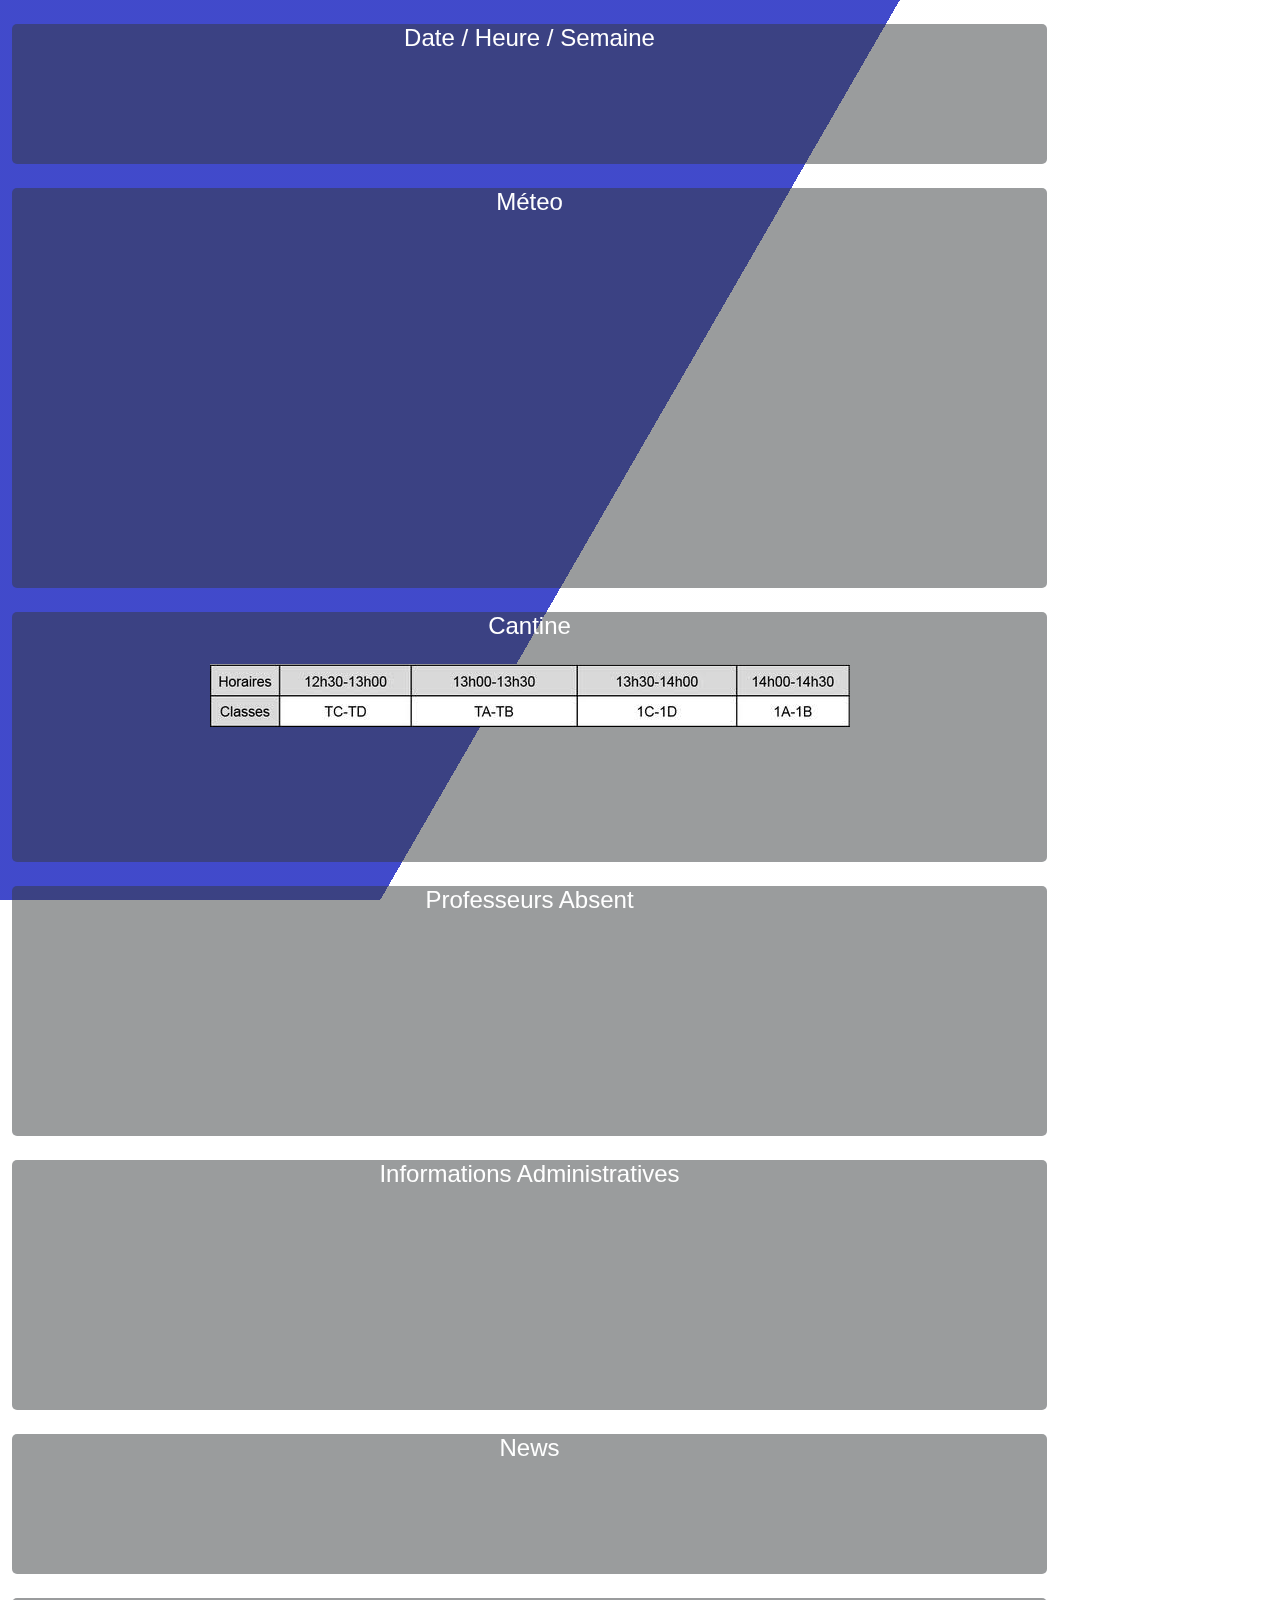
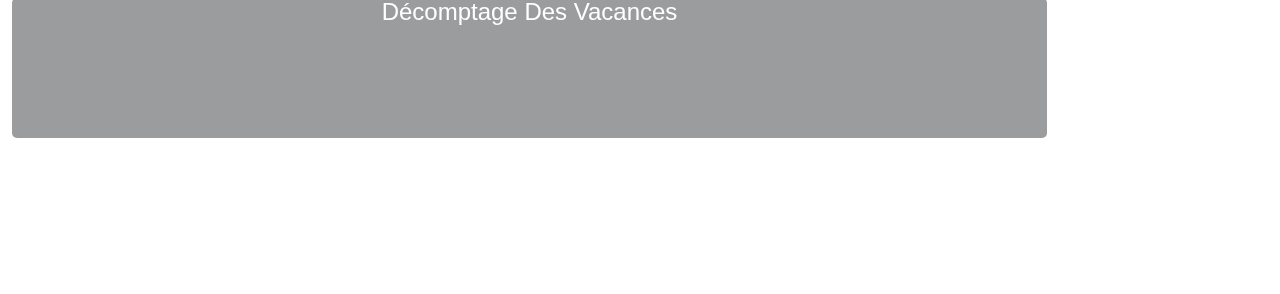
<file: index.html>
<!doctype html>
<html lang="fr">
<head>
  <meta charset="utf-8">
  <title>Projet TIDAL</title>
  <link rel="stylesheet" href="style.css">
  <script src="script.js"></script>
</head>
<body>
  <div class="bg"></div>
  <div class="bg bg2"></div>
  <div class="bg bg3"></div>
  <div class="boite" id="date"><p>Date / Heure / Semaine</p></div>
  <div class="boite" id="meteo"><p>Méteo</p></div>
  <div class="boite" id="cantine"><p>Cantine</p><img src="images/template.jpg"></div>
  <div class="boite" id="profsabs"><p>Professeurs Absent</p></div>
  <div class="boite" id="info"><p>Informations Administratives</p></div>
  <div class="boite" id="News"><p>News</p></div>
  <div class="boite" id="vacances"><p>Décomptage Des Vacances</p></div>
</body>
</html>
</file>
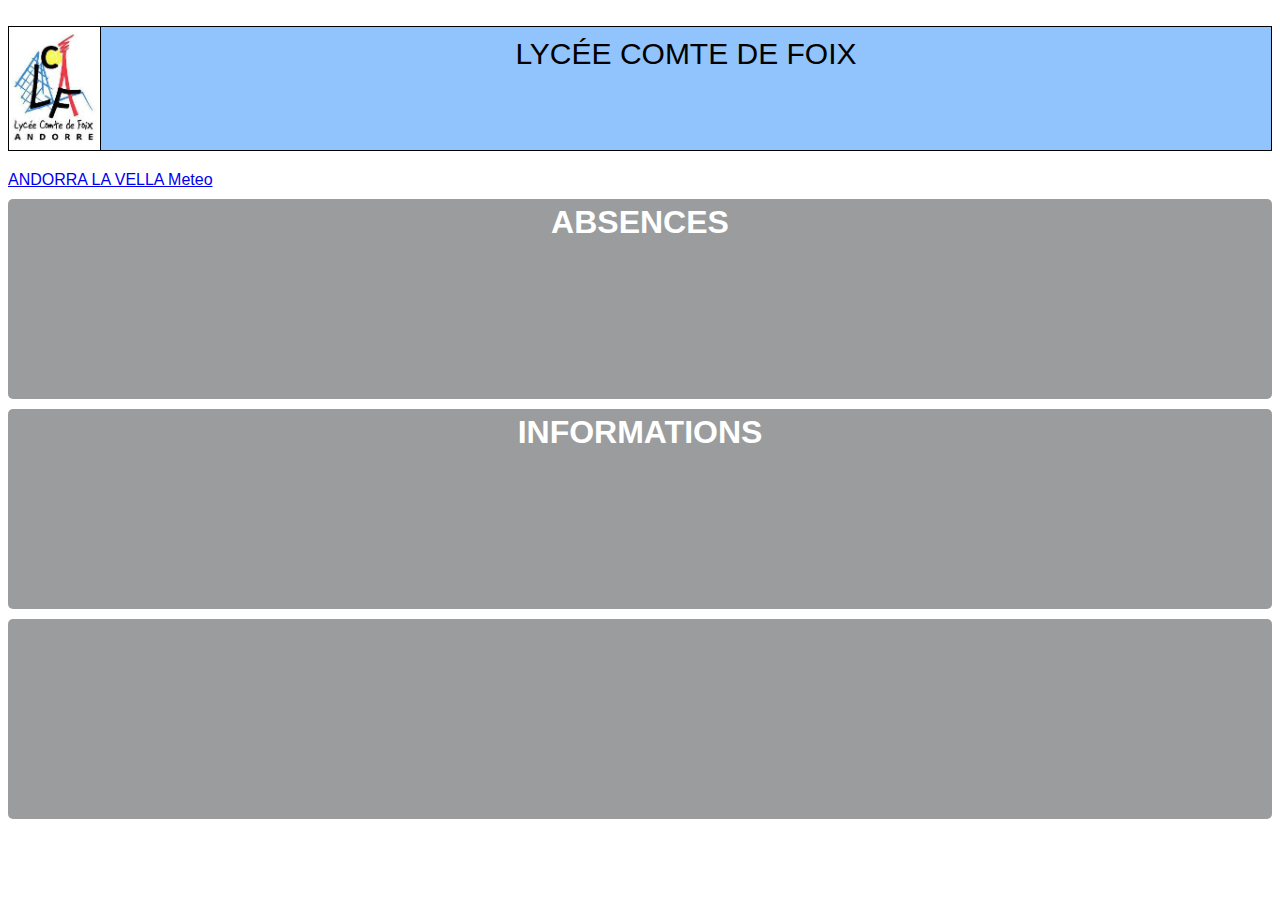
<file: testBernat/index.html>
<!DOCTYPE html>
<html>

<head>
    <meta name="viewport" content="width=device-width, initial-scale=1">
    <meta charset="UTF-8">
    <link rel="stylesheet" href="./css/style.css">
    <script src="./javascript/time.js"></script>
</head>

<body>

    <br>
    <div class="header">
        <img src="../images/lcf.jpg" class="box img" alt="Logo LYCÉE" height="110px">
        <p class=" box txt">LYCÉE COMTE DE FOIX</p>
        <p id="time" class="box time"></p>
    </div>
    <!--METEO-->
    <div id="meteo">
        <a class="weatherwidget-io" href="https://forecast7.com/fr/42d491d51/andorra-la-vella/"
            data-label_1="ANDORRA LA VELLA" data-label_2="Meteo" data-theme="original"
            data-basecolor="rgba(53, 58, 59, 0.8)" data-accent="rgba(53, 58, 59, .5)">ANDORRA LA VELLA Meteo</a>
        <script>
            !function (d, s, id) { var js, fjs = d.getElementsByTagName(s)[0]; if (!d.getElementById(id)) { js = d.createElement(s); js.id = id; js.src = 'https://weatherwidget.io/js/widget.min.js'; fjs.parentNode.insertBefore(js, fjs); } }(document, 'script', 'weatherwidget-io-js');
        </script>
    </div>
    <!--ABSENCES-->
    <div class="boite" id="absences">
        <h1>ABSENCES</h1>
    </div>
    <!--INFORMATIONS ADMINISTRATIVES-->
    <div class="boite" id="informations">
        <h1>INFORMATIONS</h1>
    </div>
    <!--NEWS-->
    <div class="boite news">
        <rssapp-carousel id="oaKUGXu7BgneKJ1z"></rssapp-carousel>
        <script src="https://widget.rss.app/v1/carousel.js" type="text/javascript" async></script> 
    </div>
    <script src="./javascript/fetchCalls.js"></script>
</body>

</html>
</file>
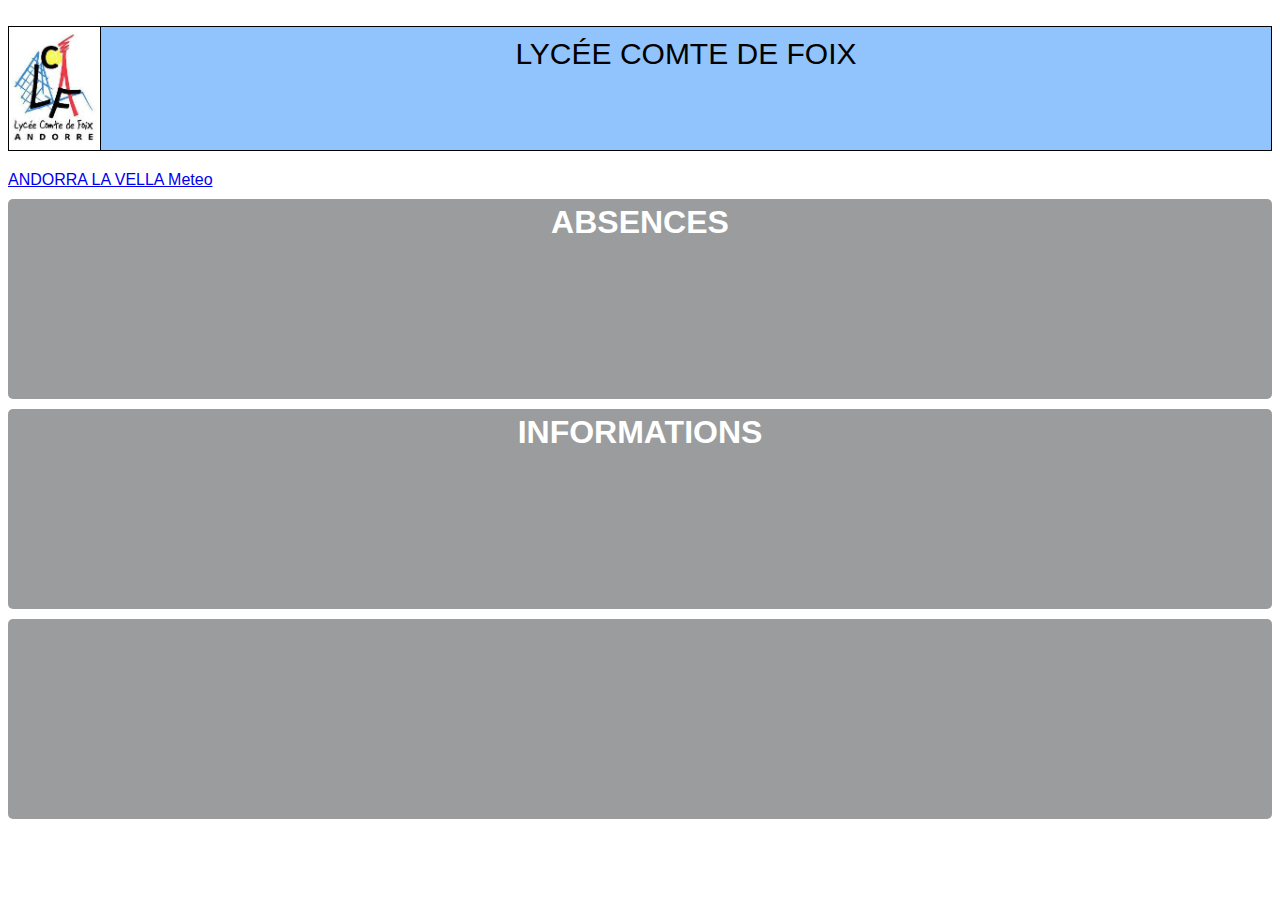
<file: www/index.html>
<!DOCTYPE html>
<html>

<head>
    <meta name="viewport" content="width=device-width, initial-scale=1">
    <meta charset="UTF-8">
    <link rel="stylesheet" href="./css/style.css">
    <script src="./javascript/time.js"></script>
</head>

<body>

    <br>
    <div class="header">
        <img src="./images/lcf.jpg" class="box img" alt="Logo LYCÉE" height="110px">
        <p class=" box txt">LYCÉE COMTE DE FOIX</p>
        <p id="time" class="box time"></p>
    </div>
    <!--METEO-->
    <div id="meteo">
        <a class="weatherwidget-io" href="https://forecast7.com/fr/42d491d51/andorra-la-vella/"
            data-label_1="ANDORRA LA VELLA" data-label_2="Meteo" data-theme="original"
            data-basecolor="rgba(53, 58, 59, 0.8)" data-accent="rgba(53, 58, 59, .5)">ANDORRA LA VELLA Meteo</a>
        <script>
            !function (d, s, id) { var js, fjs = d.getElementsByTagName(s)[0]; if (!d.getElementById(id)) { js = d.createElement(s); js.id = id; js.src = 'https://weatherwidget.io/js/widget.min.js'; fjs.parentNode.insertBefore(js, fjs); } }(document, 'script', 'weatherwidget-io-js');
        </script>
    </div>
    <!--ABSENCES-->
    <div class="boite" id="absences">
        <h1>ABSENCES</h1>
    </div>
    <!--INFORMATIONS ADMINISTRATIVES-->
    <div class="boite" id="informations">
        <h1>INFORMATIONS</h1>
    </div>
    <!--NEWS-->
    <div class="boite news">
        <rssapp-carousel id="oaKUGXu7BgneKJ1z"></rssapp-carousel>
        <script src="https://widget.rss.app/v1/carousel.js" type="text/javascript" async></script> 
    </div>
    <script src="./javascript/fetchCalls.js"></script>
</body>

</html>
</file>
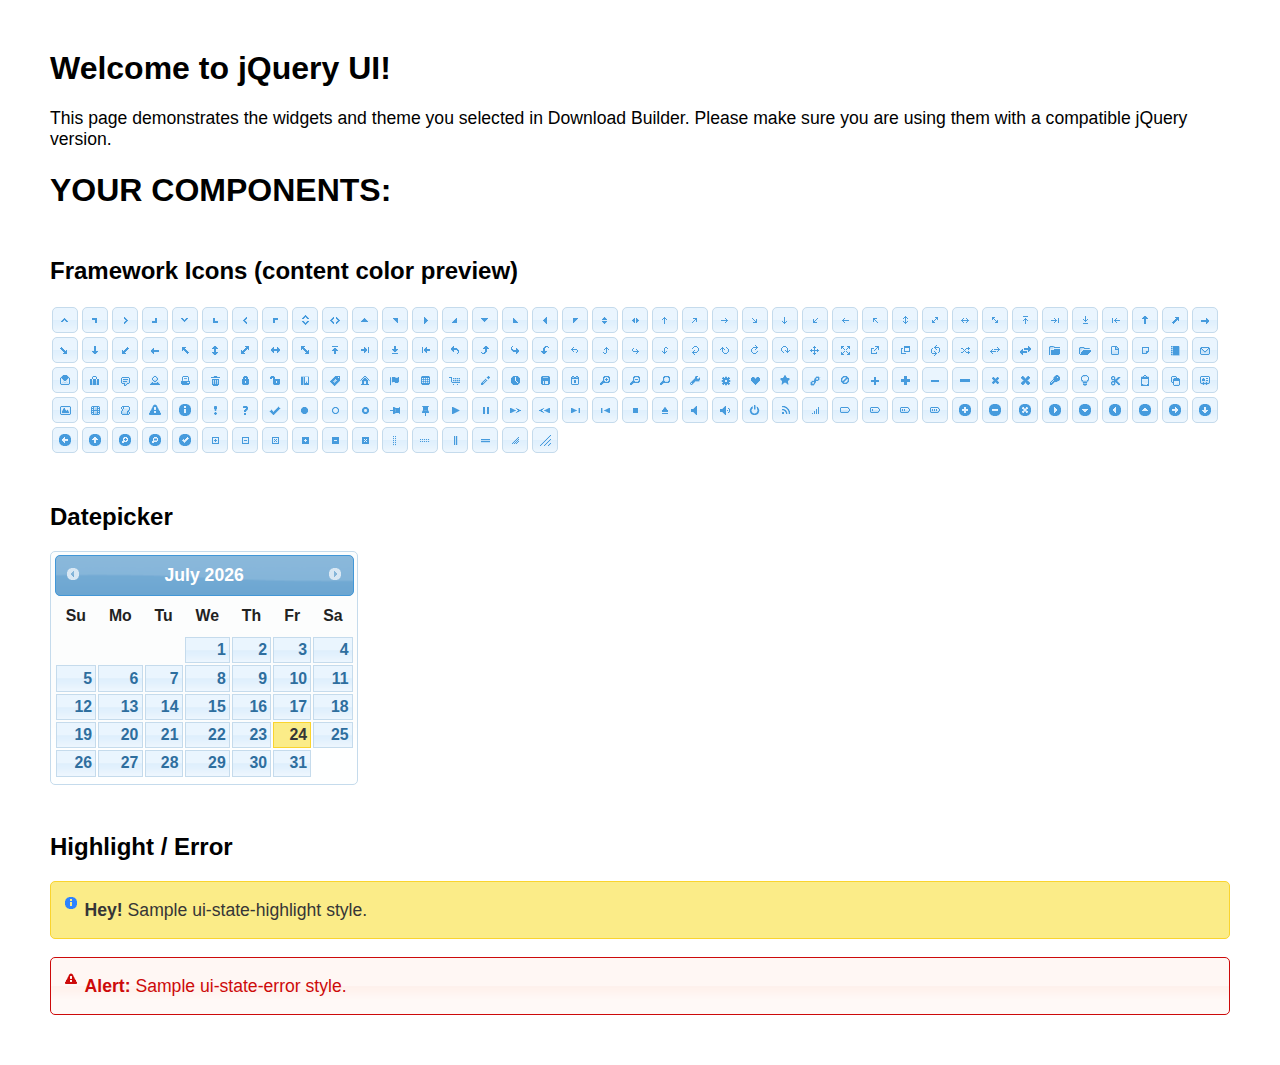
<file: backoffice/jquery-ui-datepicker/index.html>
<!doctype html>
<html lang="us">
<head>
	<meta charset="utf-8">
	<title>jQuery UI Example Page</title>
	<link href="jquery-ui.css" rel="stylesheet">
	<style>
	body{
		font-family: "Trebuchet MS", sans-serif;
		margin: 50px;
	}
	.demoHeaders {
		margin-top: 2em;
	}
	#dialog-link {
		padding: .4em 1em .4em 20px;
		text-decoration: none;
		position: relative;
	}
	#dialog-link span.ui-icon {
		margin: 0 5px 0 0;
		position: absolute;
		left: .2em;
		top: 50%;
		margin-top: -8px;
	}
	#icons {
		margin: 0;
		padding: 0;
	}
	#icons li {
		margin: 2px;
		position: relative;
		padding: 4px 0;
		cursor: pointer;
		float: left;
		list-style: none;
	}
	#icons span.ui-icon {
		float: left;
		margin: 0 4px;
	}
	.fakewindowcontain .ui-widget-overlay {
		position: absolute;
	}
	select {
		width: 200px;
	}
	</style>
</head>
<body>

<h1>Welcome to jQuery UI!</h1>

<div class="ui-widget">
	<p>This page demonstrates the widgets and theme you selected in Download Builder. Please make sure you are using them with a compatible jQuery version.</p>
</div>

<h1>YOUR COMPONENTS:</h1>
















<h2 class="demoHeaders">Framework Icons (content color preview)</h2>
<ul id="icons" class="ui-widget ui-helper-clearfix">
	<li class="ui-state-default ui-corner-all" title=".ui-icon-caret-1-n"><span class="ui-icon ui-icon-caret-1-n"></span></li>
	<li class="ui-state-default ui-corner-all" title=".ui-icon-caret-1-ne"><span class="ui-icon ui-icon-caret-1-ne"></span></li>
	<li class="ui-state-default ui-corner-all" title=".ui-icon-caret-1-e"><span class="ui-icon ui-icon-caret-1-e"></span></li>
	<li class="ui-state-default ui-corner-all" title=".ui-icon-caret-1-se"><span class="ui-icon ui-icon-caret-1-se"></span></li>
	<li class="ui-state-default ui-corner-all" title=".ui-icon-caret-1-s"><span class="ui-icon ui-icon-caret-1-s"></span></li>
	<li class="ui-state-default ui-corner-all" title=".ui-icon-caret-1-sw"><span class="ui-icon ui-icon-caret-1-sw"></span></li>
	<li class="ui-state-default ui-corner-all" title=".ui-icon-caret-1-w"><span class="ui-icon ui-icon-caret-1-w"></span></li>
	<li class="ui-state-default ui-corner-all" title=".ui-icon-caret-1-nw"><span class="ui-icon ui-icon-caret-1-nw"></span></li>
	<li class="ui-state-default ui-corner-all" title=".ui-icon-caret-2-n-s"><span class="ui-icon ui-icon-caret-2-n-s"></span></li>
	<li class="ui-state-default ui-corner-all" title=".ui-icon-caret-2-e-w"><span class="ui-icon ui-icon-caret-2-e-w"></span></li>
	<li class="ui-state-default ui-corner-all" title=".ui-icon-triangle-1-n"><span class="ui-icon ui-icon-triangle-1-n"></span></li>
	<li class="ui-state-default ui-corner-all" title=".ui-icon-triangle-1-ne"><span class="ui-icon ui-icon-triangle-1-ne"></span></li>
	<li class="ui-state-default ui-corner-all" title=".ui-icon-triangle-1-e"><span class="ui-icon ui-icon-triangle-1-e"></span></li>
	<li class="ui-state-default ui-corner-all" title=".ui-icon-triangle-1-se"><span class="ui-icon ui-icon-triangle-1-se"></span></li>
	<li class="ui-state-default ui-corner-all" title=".ui-icon-triangle-1-s"><span class="ui-icon ui-icon-triangle-1-s"></span></li>
	<li class="ui-state-default ui-corner-all" title=".ui-icon-triangle-1-sw"><span class="ui-icon ui-icon-triangle-1-sw"></span></li>
	<li class="ui-state-default ui-corner-all" title=".ui-icon-triangle-1-w"><span class="ui-icon ui-icon-triangle-1-w"></span></li>
	<li class="ui-state-default ui-corner-all" title=".ui-icon-triangle-1-nw"><span class="ui-icon ui-icon-triangle-1-nw"></span></li>
	<li class="ui-state-default ui-corner-all" title=".ui-icon-triangle-2-n-s"><span class="ui-icon ui-icon-triangle-2-n-s"></span></li>
	<li class="ui-state-default ui-corner-all" title=".ui-icon-triangle-2-e-w"><span class="ui-icon ui-icon-triangle-2-e-w"></span></li>
	<li class="ui-state-default ui-corner-all" title=".ui-icon-arrow-1-n"><span class="ui-icon ui-icon-arrow-1-n"></span></li>
	<li class="ui-state-default ui-corner-all" title=".ui-icon-arrow-1-ne"><span class="ui-icon ui-icon-arrow-1-ne"></span></li>
	<li class="ui-state-default ui-corner-all" title=".ui-icon-arrow-1-e"><span class="ui-icon ui-icon-arrow-1-e"></span></li>
	<li class="ui-state-default ui-corner-all" title=".ui-icon-arrow-1-se"><span class="ui-icon ui-icon-arrow-1-se"></span></li>
	<li class="ui-state-default ui-corner-all" title=".ui-icon-arrow-1-s"><span class="ui-icon ui-icon-arrow-1-s"></span></li>
	<li class="ui-state-default ui-corner-all" title=".ui-icon-arrow-1-sw"><span class="ui-icon ui-icon-arrow-1-sw"></span></li>
	<li class="ui-state-default ui-corner-all" title=".ui-icon-arrow-1-w"><span class="ui-icon ui-icon-arrow-1-w"></span></li>
	<li class="ui-state-default ui-corner-all" title=".ui-icon-arrow-1-nw"><span class="ui-icon ui-icon-arrow-1-nw"></span></li>
	<li class="ui-state-default ui-corner-all" title=".ui-icon-arrow-2-n-s"><span class="ui-icon ui-icon-arrow-2-n-s"></span></li>
	<li class="ui-state-default ui-corner-all" title=".ui-icon-arrow-2-ne-sw"><span class="ui-icon ui-icon-arrow-2-ne-sw"></span></li>
	<li class="ui-state-default ui-corner-all" title=".ui-icon-arrow-2-e-w"><span class="ui-icon ui-icon-arrow-2-e-w"></span></li>
	<li class="ui-state-default ui-corner-all" title=".ui-icon-arrow-2-se-nw"><span class="ui-icon ui-icon-arrow-2-se-nw"></span></li>
	<li class="ui-state-default ui-corner-all" title=".ui-icon-arrowstop-1-n"><span class="ui-icon ui-icon-arrowstop-1-n"></span></li>
	<li class="ui-state-default ui-corner-all" title=".ui-icon-arrowstop-1-e"><span class="ui-icon ui-icon-arrowstop-1-e"></span></li>
	<li class="ui-state-default ui-corner-all" title=".ui-icon-arrowstop-1-s"><span class="ui-icon ui-icon-arrowstop-1-s"></span></li>
	<li class="ui-state-default ui-corner-all" title=".ui-icon-arrowstop-1-w"><span class="ui-icon ui-icon-arrowstop-1-w"></span></li>
	<li class="ui-state-default ui-corner-all" title=".ui-icon-arrowthick-1-n"><span class="ui-icon ui-icon-arrowthick-1-n"></span></li>
	<li class="ui-state-default ui-corner-all" title=".ui-icon-arrowthick-1-ne"><span class="ui-icon ui-icon-arrowthick-1-ne"></span></li>
	<li class="ui-state-default ui-corner-all" title=".ui-icon-arrowthick-1-e"><span class="ui-icon ui-icon-arrowthick-1-e"></span></li>
	<li class="ui-state-default ui-corner-all" title=".ui-icon-arrowthick-1-se"><span class="ui-icon ui-icon-arrowthick-1-se"></span></li>
	<li class="ui-state-default ui-corner-all" title=".ui-icon-arrowthick-1-s"><span class="ui-icon ui-icon-arrowthick-1-s"></span></li>
	<li class="ui-state-default ui-corner-all" title=".ui-icon-arrowthick-1-sw"><span class="ui-icon ui-icon-arrowthick-1-sw"></span></li>
	<li class="ui-state-default ui-corner-all" title=".ui-icon-arrowthick-1-w"><span class="ui-icon ui-icon-arrowthick-1-w"></span></li>
	<li class="ui-state-default ui-corner-all" title=".ui-icon-arrowthick-1-nw"><span class="ui-icon ui-icon-arrowthick-1-nw"></span></li>
	<li class="ui-state-default ui-corner-all" title=".ui-icon-arrowthick-2-n-s"><span class="ui-icon ui-icon-arrowthick-2-n-s"></span></li>
	<li class="ui-state-default ui-corner-all" title=".ui-icon-arrowthick-2-ne-sw"><span class="ui-icon ui-icon-arrowthick-2-ne-sw"></span></li>
	<li class="ui-state-default ui-corner-all" title=".ui-icon-arrowthick-2-e-w"><span class="ui-icon ui-icon-arrowthick-2-e-w"></span></li>
	<li class="ui-state-default ui-corner-all" title=".ui-icon-arrowthick-2-se-nw"><span class="ui-icon ui-icon-arrowthick-2-se-nw"></span></li>
	<li class="ui-state-default ui-corner-all" title=".ui-icon-arrowthickstop-1-n"><span class="ui-icon ui-icon-arrowthickstop-1-n"></span></li>
	<li class="ui-state-default ui-corner-all" title=".ui-icon-arrowthickstop-1-e"><span class="ui-icon ui-icon-arrowthickstop-1-e"></span></li>
	<li class="ui-state-default ui-corner-all" title=".ui-icon-arrowthickstop-1-s"><span class="ui-icon ui-icon-arrowthickstop-1-s"></span></li>
	<li class="ui-state-default ui-corner-all" title=".ui-icon-arrowthickstop-1-w"><span class="ui-icon ui-icon-arrowthickstop-1-w"></span></li>
	<li class="ui-state-default ui-corner-all" title=".ui-icon-arrowreturnthick-1-w"><span class="ui-icon ui-icon-arrowreturnthick-1-w"></span></li>
	<li class="ui-state-default ui-corner-all" title=".ui-icon-arrowreturnthick-1-n"><span class="ui-icon ui-icon-arrowreturnthick-1-n"></span></li>
	<li class="ui-state-default ui-corner-all" title=".ui-icon-arrowreturnthick-1-e"><span class="ui-icon ui-icon-arrowreturnthick-1-e"></span></li>
	<li class="ui-state-default ui-corner-all" title=".ui-icon-arrowreturnthick-1-s"><span class="ui-icon ui-icon-arrowreturnthick-1-s"></span></li>
	<li class="ui-state-default ui-corner-all" title=".ui-icon-arrowreturn-1-w"><span class="ui-icon ui-icon-arrowreturn-1-w"></span></li>
	<li class="ui-state-default ui-corner-all" title=".ui-icon-arrowreturn-1-n"><span class="ui-icon ui-icon-arrowreturn-1-n"></span></li>
	<li class="ui-state-default ui-corner-all" title=".ui-icon-arrowreturn-1-e"><span class="ui-icon ui-icon-arrowreturn-1-e"></span></li>
	<li class="ui-state-default ui-corner-all" title=".ui-icon-arrowreturn-1-s"><span class="ui-icon ui-icon-arrowreturn-1-s"></span></li>
	<li class="ui-state-default ui-corner-all" title=".ui-icon-arrowrefresh-1-w"><span class="ui-icon ui-icon-arrowrefresh-1-w"></span></li>
	<li class="ui-state-default ui-corner-all" title=".ui-icon-arrowrefresh-1-n"><span class="ui-icon ui-icon-arrowrefresh-1-n"></span></li>
	<li class="ui-state-default ui-corner-all" title=".ui-icon-arrowrefresh-1-e"><span class="ui-icon ui-icon-arrowrefresh-1-e"></span></li>
	<li class="ui-state-default ui-corner-all" title=".ui-icon-arrowrefresh-1-s"><span class="ui-icon ui-icon-arrowrefresh-1-s"></span></li>
	<li class="ui-state-default ui-corner-all" title=".ui-icon-arrow-4"><span class="ui-icon ui-icon-arrow-4"></span></li>
	<li class="ui-state-default ui-corner-all" title=".ui-icon-arrow-4-diag"><span class="ui-icon ui-icon-arrow-4-diag"></span></li>
	<li class="ui-state-default ui-corner-all" title=".ui-icon-extlink"><span class="ui-icon ui-icon-extlink"></span></li>
	<li class="ui-state-default ui-corner-all" title=".ui-icon-newwin"><span class="ui-icon ui-icon-newwin"></span></li>
	<li class="ui-state-default ui-corner-all" title=".ui-icon-refresh"><span class="ui-icon ui-icon-refresh"></span></li>
	<li class="ui-state-default ui-corner-all" title=".ui-icon-shuffle"><span class="ui-icon ui-icon-shuffle"></span></li>
	<li class="ui-state-default ui-corner-all" title=".ui-icon-transfer-e-w"><span class="ui-icon ui-icon-transfer-e-w"></span></li>
	<li class="ui-state-default ui-corner-all" title=".ui-icon-transferthick-e-w"><span class="ui-icon ui-icon-transferthick-e-w"></span></li>
	<li class="ui-state-default ui-corner-all" title=".ui-icon-folder-collapsed"><span class="ui-icon ui-icon-folder-collapsed"></span></li>
	<li class="ui-state-default ui-corner-all" title=".ui-icon-folder-open"><span class="ui-icon ui-icon-folder-open"></span></li>
	<li class="ui-state-default ui-corner-all" title=".ui-icon-document"><span class="ui-icon ui-icon-document"></span></li>
	<li class="ui-state-default ui-corner-all" title=".ui-icon-document-b"><span class="ui-icon ui-icon-document-b"></span></li>
	<li class="ui-state-default ui-corner-all" title=".ui-icon-note"><span class="ui-icon ui-icon-note"></span></li>
	<li class="ui-state-default ui-corner-all" title=".ui-icon-mail-closed"><span class="ui-icon ui-icon-mail-closed"></span></li>
	<li class="ui-state-default ui-corner-all" title=".ui-icon-mail-open"><span class="ui-icon ui-icon-mail-open"></span></li>
	<li class="ui-state-default ui-corner-all" title=".ui-icon-suitcase"><span class="ui-icon ui-icon-suitcase"></span></li>
	<li class="ui-state-default ui-corner-all" title=".ui-icon-comment"><span class="ui-icon ui-icon-comment"></span></li>
	<li class="ui-state-default ui-corner-all" title=".ui-icon-person"><span class="ui-icon ui-icon-person"></span></li>
	<li class="ui-state-default ui-corner-all" title=".ui-icon-print"><span class="ui-icon ui-icon-print"></span></li>
	<li class="ui-state-default ui-corner-all" title=".ui-icon-trash"><span class="ui-icon ui-icon-trash"></span></li>
	<li class="ui-state-default ui-corner-all" title=".ui-icon-locked"><span class="ui-icon ui-icon-locked"></span></li>
	<li class="ui-state-default ui-corner-all" title=".ui-icon-unlocked"><span class="ui-icon ui-icon-unlocked"></span></li>
	<li class="ui-state-default ui-corner-all" title=".ui-icon-bookmark"><span class="ui-icon ui-icon-bookmark"></span></li>
	<li class="ui-state-default ui-corner-all" title=".ui-icon-tag"><span class="ui-icon ui-icon-tag"></span></li>
	<li class="ui-state-default ui-corner-all" title=".ui-icon-home"><span class="ui-icon ui-icon-home"></span></li>
	<li class="ui-state-default ui-corner-all" title=".ui-icon-flag"><span class="ui-icon ui-icon-flag"></span></li>
	<li class="ui-state-default ui-corner-all" title=".ui-icon-calculator"><span class="ui-icon ui-icon-calculator"></span></li>
	<li class="ui-state-default ui-corner-all" title=".ui-icon-cart"><span class="ui-icon ui-icon-cart"></span></li>
	<li class="ui-state-default ui-corner-all" title=".ui-icon-pencil"><span class="ui-icon ui-icon-pencil"></span></li>
	<li class="ui-state-default ui-corner-all" title=".ui-icon-clock"><span class="ui-icon ui-icon-clock"></span></li>
	<li class="ui-state-default ui-corner-all" title=".ui-icon-disk"><span class="ui-icon ui-icon-disk"></span></li>
	<li class="ui-state-default ui-corner-all" title=".ui-icon-calendar"><span class="ui-icon ui-icon-calendar"></span></li>
	<li class="ui-state-default ui-corner-all" title=".ui-icon-zoomin"><span class="ui-icon ui-icon-zoomin"></span></li>
	<li class="ui-state-default ui-corner-all" title=".ui-icon-zoomout"><span class="ui-icon ui-icon-zoomout"></span></li>
	<li class="ui-state-default ui-corner-all" title=".ui-icon-search"><span class="ui-icon ui-icon-search"></span></li>
	<li class="ui-state-default ui-corner-all" title=".ui-icon-wrench"><span class="ui-icon ui-icon-wrench"></span></li>
	<li class="ui-state-default ui-corner-all" title=".ui-icon-gear"><span class="ui-icon ui-icon-gear"></span></li>
	<li class="ui-state-default ui-corner-all" title=".ui-icon-heart"><span class="ui-icon ui-icon-heart"></span></li>
	<li class="ui-state-default ui-corner-all" title=".ui-icon-star"><span class="ui-icon ui-icon-star"></span></li>
	<li class="ui-state-default ui-corner-all" title=".ui-icon-link"><span class="ui-icon ui-icon-link"></span></li>
	<li class="ui-state-default ui-corner-all" title=".ui-icon-cancel"><span class="ui-icon ui-icon-cancel"></span></li>
	<li class="ui-state-default ui-corner-all" title=".ui-icon-plus"><span class="ui-icon ui-icon-plus"></span></li>
	<li class="ui-state-default ui-corner-all" title=".ui-icon-plusthick"><span class="ui-icon ui-icon-plusthick"></span></li>
	<li class="ui-state-default ui-corner-all" title=".ui-icon-minus"><span class="ui-icon ui-icon-minus"></span></li>
	<li class="ui-state-default ui-corner-all" title=".ui-icon-minusthick"><span class="ui-icon ui-icon-minusthick"></span></li>
	<li class="ui-state-default ui-corner-all" title=".ui-icon-close"><span class="ui-icon ui-icon-close"></span></li>
	<li class="ui-state-default ui-corner-all" title=".ui-icon-closethick"><span class="ui-icon ui-icon-closethick"></span></li>
	<li class="ui-state-default ui-corner-all" title=".ui-icon-key"><span class="ui-icon ui-icon-key"></span></li>
	<li class="ui-state-default ui-corner-all" title=".ui-icon-lightbulb"><span class="ui-icon ui-icon-lightbulb"></span></li>
	<li class="ui-state-default ui-corner-all" title=".ui-icon-scissors"><span class="ui-icon ui-icon-scissors"></span></li>
	<li class="ui-state-default ui-corner-all" title=".ui-icon-clipboard"><span class="ui-icon ui-icon-clipboard"></span></li>
	<li class="ui-state-default ui-corner-all" title=".ui-icon-copy"><span class="ui-icon ui-icon-copy"></span></li>
	<li class="ui-state-default ui-corner-all" title=".ui-icon-contact"><span class="ui-icon ui-icon-contact"></span></li>
	<li class="ui-state-default ui-corner-all" title=".ui-icon-image"><span class="ui-icon ui-icon-image"></span></li>
	<li class="ui-state-default ui-corner-all" title=".ui-icon-video"><span class="ui-icon ui-icon-video"></span></li>
	<li class="ui-state-default ui-corner-all" title=".ui-icon-script"><span class="ui-icon ui-icon-script"></span></li>
	<li class="ui-state-default ui-corner-all" title=".ui-icon-alert"><span class="ui-icon ui-icon-alert"></span></li>
	<li class="ui-state-default ui-corner-all" title=".ui-icon-info"><span class="ui-icon ui-icon-info"></span></li>
	<li class="ui-state-default ui-corner-all" title=".ui-icon-notice"><span class="ui-icon ui-icon-notice"></span></li>
	<li class="ui-state-default ui-corner-all" title=".ui-icon-help"><span class="ui-icon ui-icon-help"></span></li>
	<li class="ui-state-default ui-corner-all" title=".ui-icon-check"><span class="ui-icon ui-icon-check"></span></li>
	<li class="ui-state-default ui-corner-all" title=".ui-icon-bullet"><span class="ui-icon ui-icon-bullet"></span></li>
	<li class="ui-state-default ui-corner-all" title=".ui-icon-radio-off"><span class="ui-icon ui-icon-radio-off"></span></li>
	<li class="ui-state-default ui-corner-all" title=".ui-icon-radio-on"><span class="ui-icon ui-icon-radio-on"></span></li>
	<li class="ui-state-default ui-corner-all" title=".ui-icon-pin-w"><span class="ui-icon ui-icon-pin-w"></span></li>
	<li class="ui-state-default ui-corner-all" title=".ui-icon-pin-s"><span class="ui-icon ui-icon-pin-s"></span></li>
	<li class="ui-state-default ui-corner-all" title=".ui-icon-play"><span class="ui-icon ui-icon-play"></span></li>
	<li class="ui-state-default ui-corner-all" title=".ui-icon-pause"><span class="ui-icon ui-icon-pause"></span></li>
	<li class="ui-state-default ui-corner-all" title=".ui-icon-seek-next"><span class="ui-icon ui-icon-seek-next"></span></li>
	<li class="ui-state-default ui-corner-all" title=".ui-icon-seek-prev"><span class="ui-icon ui-icon-seek-prev"></span></li>
	<li class="ui-state-default ui-corner-all" title=".ui-icon-seek-end"><span class="ui-icon ui-icon-seek-end"></span></li>
	<li class="ui-state-default ui-corner-all" title=".ui-icon-seek-first"><span class="ui-icon ui-icon-seek-first"></span></li>
	<li class="ui-state-default ui-corner-all" title=".ui-icon-stop"><span class="ui-icon ui-icon-stop"></span></li>
	<li class="ui-state-default ui-corner-all" title=".ui-icon-eject"><span class="ui-icon ui-icon-eject"></span></li>
	<li class="ui-state-default ui-corner-all" title=".ui-icon-volume-off"><span class="ui-icon ui-icon-volume-off"></span></li>
	<li class="ui-state-default ui-corner-all" title=".ui-icon-volume-on"><span class="ui-icon ui-icon-volume-on"></span></li>
	<li class="ui-state-default ui-corner-all" title=".ui-icon-power"><span class="ui-icon ui-icon-power"></span></li>
	<li class="ui-state-default ui-corner-all" title=".ui-icon-signal-diag"><span class="ui-icon ui-icon-signal-diag"></span></li>
	<li class="ui-state-default ui-corner-all" title=".ui-icon-signal"><span class="ui-icon ui-icon-signal"></span></li>
	<li class="ui-state-default ui-corner-all" title=".ui-icon-battery-0"><span class="ui-icon ui-icon-battery-0"></span></li>
	<li class="ui-state-default ui-corner-all" title=".ui-icon-battery-1"><span class="ui-icon ui-icon-battery-1"></span></li>
	<li class="ui-state-default ui-corner-all" title=".ui-icon-battery-2"><span class="ui-icon ui-icon-battery-2"></span></li>
	<li class="ui-state-default ui-corner-all" title=".ui-icon-battery-3"><span class="ui-icon ui-icon-battery-3"></span></li>
	<li class="ui-state-default ui-corner-all" title=".ui-icon-circle-plus"><span class="ui-icon ui-icon-circle-plus"></span></li>
	<li class="ui-state-default ui-corner-all" title=".ui-icon-circle-minus"><span class="ui-icon ui-icon-circle-minus"></span></li>
	<li class="ui-state-default ui-corner-all" title=".ui-icon-circle-close"><span class="ui-icon ui-icon-circle-close"></span></li>
	<li class="ui-state-default ui-corner-all" title=".ui-icon-circle-triangle-e"><span class="ui-icon ui-icon-circle-triangle-e"></span></li>
	<li class="ui-state-default ui-corner-all" title=".ui-icon-circle-triangle-s"><span class="ui-icon ui-icon-circle-triangle-s"></span></li>
	<li class="ui-state-default ui-corner-all" title=".ui-icon-circle-triangle-w"><span class="ui-icon ui-icon-circle-triangle-w"></span></li>
	<li class="ui-state-default ui-corner-all" title=".ui-icon-circle-triangle-n"><span class="ui-icon ui-icon-circle-triangle-n"></span></li>
	<li class="ui-state-default ui-corner-all" title=".ui-icon-circle-arrow-e"><span class="ui-icon ui-icon-circle-arrow-e"></span></li>
	<li class="ui-state-default ui-corner-all" title=".ui-icon-circle-arrow-s"><span class="ui-icon ui-icon-circle-arrow-s"></span></li>
	<li class="ui-state-default ui-corner-all" title=".ui-icon-circle-arrow-w"><span class="ui-icon ui-icon-circle-arrow-w"></span></li>
	<li class="ui-state-default ui-corner-all" title=".ui-icon-circle-arrow-n"><span class="ui-icon ui-icon-circle-arrow-n"></span></li>
	<li class="ui-state-default ui-corner-all" title=".ui-icon-circle-zoomin"><span class="ui-icon ui-icon-circle-zoomin"></span></li>
	<li class="ui-state-default ui-corner-all" title=".ui-icon-circle-zoomout"><span class="ui-icon ui-icon-circle-zoomout"></span></li>
	<li class="ui-state-default ui-corner-all" title=".ui-icon-circle-check"><span class="ui-icon ui-icon-circle-check"></span></li>
	<li class="ui-state-default ui-corner-all" title=".ui-icon-circlesmall-plus"><span class="ui-icon ui-icon-circlesmall-plus"></span></li>
	<li class="ui-state-default ui-corner-all" title=".ui-icon-circlesmall-minus"><span class="ui-icon ui-icon-circlesmall-minus"></span></li>
	<li class="ui-state-default ui-corner-all" title=".ui-icon-circlesmall-close"><span class="ui-icon ui-icon-circlesmall-close"></span></li>
	<li class="ui-state-default ui-corner-all" title=".ui-icon-squaresmall-plus"><span class="ui-icon ui-icon-squaresmall-plus"></span></li>
	<li class="ui-state-default ui-corner-all" title=".ui-icon-squaresmall-minus"><span class="ui-icon ui-icon-squaresmall-minus"></span></li>
	<li class="ui-state-default ui-corner-all" title=".ui-icon-squaresmall-close"><span class="ui-icon ui-icon-squaresmall-close"></span></li>
	<li class="ui-state-default ui-corner-all" title=".ui-icon-grip-dotted-vertical"><span class="ui-icon ui-icon-grip-dotted-vertical"></span></li>
	<li class="ui-state-default ui-corner-all" title=".ui-icon-grip-dotted-horizontal"><span class="ui-icon ui-icon-grip-dotted-horizontal"></span></li>
	<li class="ui-state-default ui-corner-all" title=".ui-icon-grip-solid-vertical"><span class="ui-icon ui-icon-grip-solid-vertical"></span></li>
	<li class="ui-state-default ui-corner-all" title=".ui-icon-grip-solid-horizontal"><span class="ui-icon ui-icon-grip-solid-horizontal"></span></li>
	<li class="ui-state-default ui-corner-all" title=".ui-icon-gripsmall-diagonal-se"><span class="ui-icon ui-icon-gripsmall-diagonal-se"></span></li>
	<li class="ui-state-default ui-corner-all" title=".ui-icon-grip-diagonal-se"><span class="ui-icon ui-icon-grip-diagonal-se"></span></li>
</ul>




<!-- Datepicker -->
<h2 class="demoHeaders">Datepicker</h2>
<div id="datepicker"></div>












<!-- Highlight / Error -->
<h2 class="demoHeaders">Highlight / Error</h2>
<div class="ui-widget">
	<div class="ui-state-highlight ui-corner-all" style="margin-top: 20px; padding: 0 .7em;">
		<p><span class="ui-icon ui-icon-info" style="float: left; margin-right: .3em;"></span>
		<strong>Hey!</strong> Sample ui-state-highlight style.</p>
	</div>
</div>
<br>
<div class="ui-widget">
	<div class="ui-state-error ui-corner-all" style="padding: 0 .7em;">
		<p><span class="ui-icon ui-icon-alert" style="float: left; margin-right: .3em;"></span>
		<strong>Alert:</strong> Sample ui-state-error style.</p>
	</div>
</div>

<script src="external/jquery/jquery.js"></script>
<script src="jquery-ui.js"></script>
<script>















$( "#datepicker" ).datepicker({
	inline: true
});














// Hover states on the static widgets
$( "#dialog-link, #icons li" ).hover(
	function() {
		$( this ).addClass( "ui-state-hover" );
	},
	function() {
		$( this ).removeClass( "ui-state-hover" );
	}
);
</script>
</body>
</html>
</file>
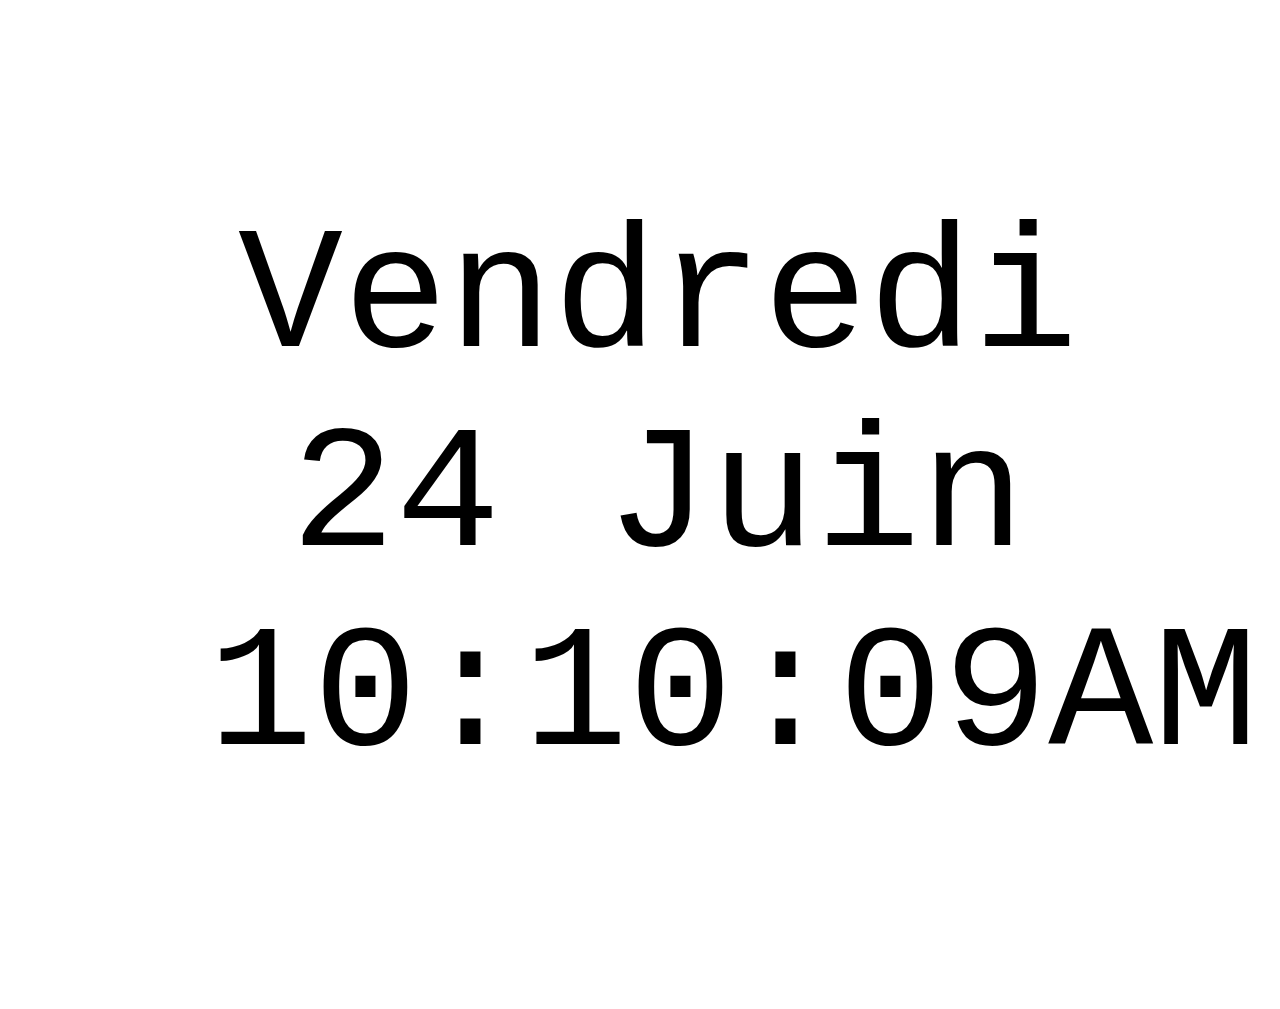
<file: time.html>
<!DOCTYPE html>
<html lang="en">
  
<head>
    <meta charset="UTF-8" />
    <meta name="viewport" content=
        "width=device-width, 
        initial-scale=1.0" />
  
    <title>Digital Clock</title>
  
    <style>
        #clock {
            font-size: 175px;
            font-family: monospace;
            width: 900px;
            margin: 200px;
            text-align: center;

        }
    </style>
</head>
  
<body>
    <div id="clock">8:10:45</div>
  
    <script>
        setInterval(showTime, 1000);
        function showTime() {
            let time = new Date();
            let hour = time.getHours();
            let min = time.getMinutes();
            let sec = time.getSeconds();
            am_pm = "AM";
  
            if (hour > 12) {
                hour -= 12;
                am_pm = "PM";
            }
            if (hour == 0) {
                hr = 12;
                am_pm = "AM";
            }
  
            hour = hour < 10 ? "0" + hour : hour;
            min = min < 10 ? "0" + min : min;
            sec = sec < 10 ? "0" + sec : sec;
            
            let day=""

            if (time.getDay()==1){
                day="Lundi"
            } 
            if (time.getDay()==2){
                day="Mardi"
            } 
            if (time.getDay()==3){
                day="Mercredi"
            } 
            if (time.getDay()==4){
                day="Jeudi"
            } 
            if (time.getDay()==5){
                day="Vendredi"
            } 
            
            let date=time.getDate()

            let Mois=time.getMonth()
            
            if (Mois==9){
                mois="Septembre"
            }
            if (Mois==10){
                mois="Octobre"
            }
            if (Mois==11){
                mois="Novembre"
            }
            if (Mois==12){
                mois="Décembre"
            }
            if (Mois==1){
                mois="Janvier"
            }
            if (Mois==2){
                mois="Février"
            }
            if (Mois==3){
                mois="Mars"
            }
            if (Mois==4){
                mois="Avril"
            }
            if (Mois==5){
                mois="Mai"
            }
            if (Mois==6){
                mois="Juin"
            }
            if (Mois==7){
                mois="Juillet"
            }

            let currentTime = day + " " + date + " " + mois + " " + hour + ":" 
                + min + ":" + sec + am_pm;
  
            document.getElementById("clock")
                .innerHTML = currentTime;
        }
  
        showTime();
    </script>
</body>
  
</html>
</file>
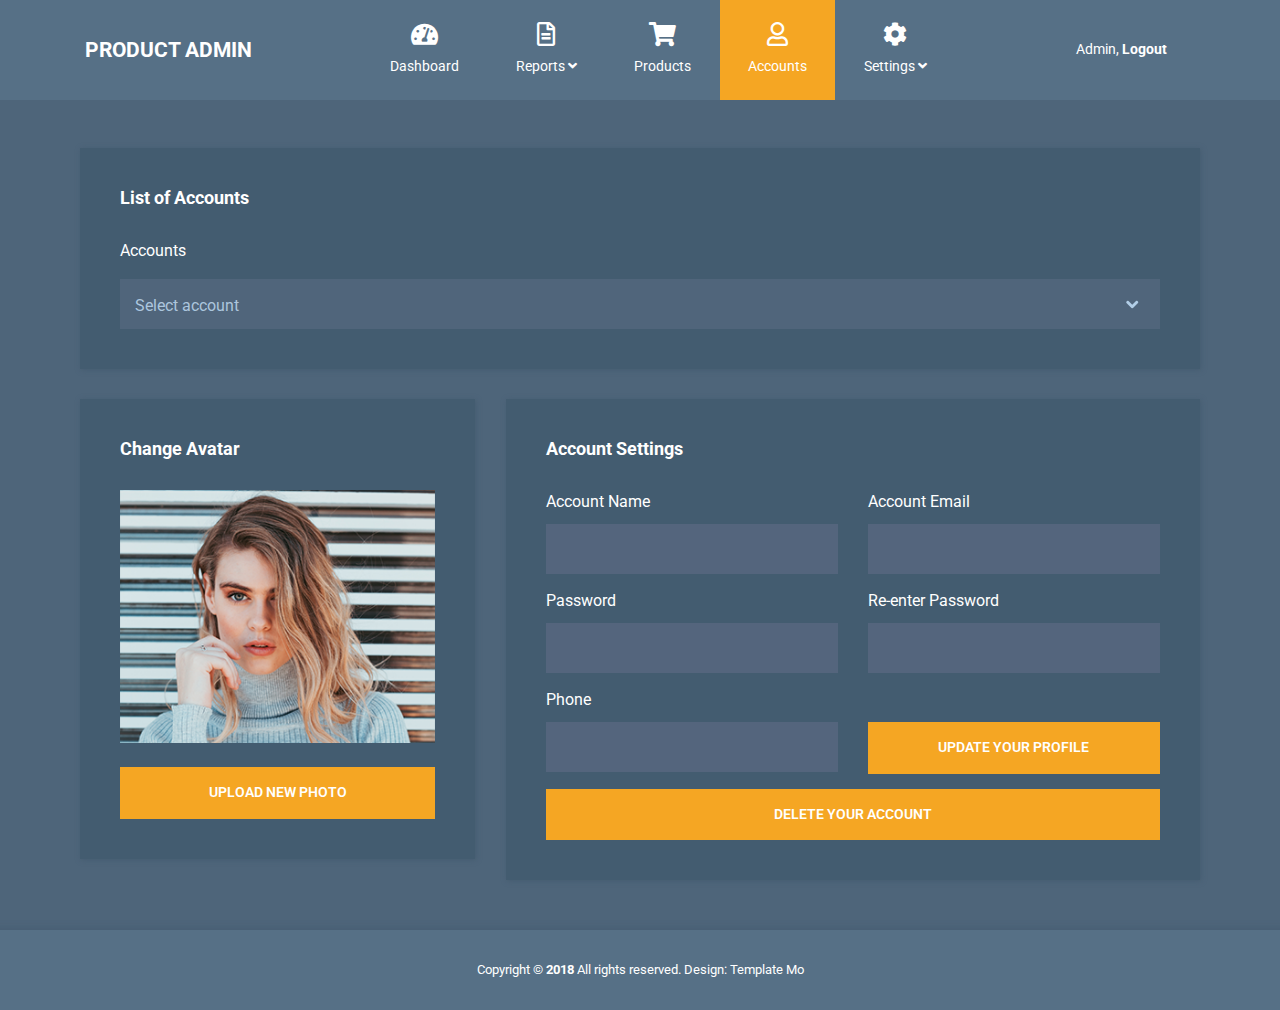
<file: backoffice/accounts.html>
<!DOCTYPE html>
<html lang="en">
  <head>
    <meta charset="UTF-8" />
    <meta name="viewport" content="width=device-width, initial-scale=1.0" />
    <meta http-equiv="X-UA-Compatible" content="ie=edge" />
    <title>Accounts - Product Admin Template</title>
    <link
      rel="stylesheet"
      href="https://fonts.googleapis.com/css?family=Roboto:400,700"
    />
    <!-- https://fonts.google.com/specimen/Roboto -->
    <link rel="stylesheet" href="css/fontawesome.min.css" />
    <!-- https://fontawesome.com/ -->
    <link rel="stylesheet" href="css/bootstrap.min.css" />
    <!-- https://getbootstrap.com/ -->
    <link rel="stylesheet" href="css/templatemo-style.css">
    <!--
	Product Admin CSS Template
	https://templatemo.com/tm-524-product-admin
	-->
  </head>

  <body id="reportsPage">
    <div class="" id="home">
      <nav class="navbar navbar-expand-xl">
        <div class="container h-100">
          <a class="navbar-brand" href="index.html">
            <h1 class="tm-site-title mb-0">Product Admin</h1>
          </a>
          <button
            class="navbar-toggler ml-auto mr-0"
            type="button"
            data-toggle="collapse"
            data-target="#navbarSupportedContent"
            aria-controls="navbarSupportedContent"
            aria-expanded="false"
            aria-label="Toggle navigation"
          >
            <i class="fas fa-bars tm-nav-icon"></i>
          </button>

          <div class="collapse navbar-collapse" id="navbarSupportedContent">
            <ul class="navbar-nav mx-auto h-100">
              <li class="nav-item">
                <a class="nav-link" href="index.html">
                  <i class="fas fa-tachometer-alt"></i> Dashboard
                  <span class="sr-only">(current)</span>
                </a>
              </li>
              <li class="nav-item dropdown">
                <a
                  class="nav-link dropdown-toggle"
                  href="#"
                  id="navbarDropdown"
                  role="button"
                  data-toggle="dropdown"
                  aria-haspopup="true"
                  aria-expanded="false"
                >
                  <i class="far fa-file-alt"></i>
                  <span> Reports <i class="fas fa-angle-down"></i> </span>
                </a>
                <div class="dropdown-menu" aria-labelledby="navbarDropdown">
                  <a class="dropdown-item" href="#">Daily Report</a>
                  <a class="dropdown-item" href="#">Weekly Report</a>
                  <a class="dropdown-item" href="#">Yearly Report</a>
                </div>
              </li>
              <li class="nav-item">
                <a class="nav-link" href="products.html">
                  <i class="fas fa-shopping-cart"></i> Products
                </a>
              </li>

              <li class="nav-item">
                <a class="nav-link active" href="accounts.html">
                  <i class="far fa-user"></i> Accounts
                </a>
              </li>
              <li class="nav-item dropdown">
                <a
                  class="nav-link dropdown-toggle"
                  href="#"
                  id="navbarDropdown"
                  role="button"
                  data-toggle="dropdown"
                  aria-haspopup="true"
                  aria-expanded="false"
                >
                  <i class="fas fa-cog"></i>
                  <span> Settings <i class="fas fa-angle-down"></i> </span>
                </a>
                <div class="dropdown-menu" aria-labelledby="navbarDropdown">
                  <a class="dropdown-item" href="#">Profile</a>
                  <a class="dropdown-item" href="#">Billing</a>
                  <a class="dropdown-item" href="#">Customize</a>
                </div>
              </li>
            </ul>
            <ul class="navbar-nav">
              <li class="nav-item">
                <a class="nav-link d-block" href="login.html">
                  Admin, <b>Logout</b>
                </a>
              </li>
            </ul>
          </div>
        </div>
      </nav>
      <div class="container mt-5">
        <div class="row tm-content-row">
          <div class="col-12 tm-block-col">
            <div class="tm-bg-primary-dark tm-block tm-block-h-auto">
              <h2 class="tm-block-title">List of Accounts</h2>
              <p class="text-white">Accounts</p>
              <select class="custom-select">
                <option value="0">Select account</option>
                <option value="1">Admin</option>
                <option value="2">Editor</option>
                <option value="3">Merchant</option>
                <option value="4">Customer</option>
              </select>
            </div>
          </div>
        </div>
        <!-- row -->
        <div class="row tm-content-row">
          <div class="tm-block-col tm-col-avatar">
            <div class="tm-bg-primary-dark tm-block tm-block-avatar">
              <h2 class="tm-block-title">Change Avatar</h2>
              <div class="tm-avatar-container">
                <img
                  src="img/avatar.png"
                  alt="Avatar"
                  class="tm-avatar img-fluid mb-4"
                />
                <a href="#" class="tm-avatar-delete-link">
                  <i class="far fa-trash-alt tm-product-delete-icon"></i>
                </a>
              </div>
              <button class="btn btn-primary btn-block text-uppercase">
                Upload New Photo
              </button>
            </div>
          </div>
          <div class="tm-block-col tm-col-account-settings">
            <div class="tm-bg-primary-dark tm-block tm-block-settings">
              <h2 class="tm-block-title">Account Settings</h2>
              <form action="" class="tm-signup-form row">
                <div class="form-group col-lg-6">
                  <label for="name">Account Name</label>
                  <input
                    id="name"
                    name="name"
                    type="text"
                    class="form-control validate"
                  />
                </div>
                <div class="form-group col-lg-6">
                  <label for="email">Account Email</label>
                  <input
                    id="email"
                    name="email"
                    type="email"
                    class="form-control validate"
                  />
                </div>
                <div class="form-group col-lg-6">
                  <label for="password">Password</label>
                  <input
                    id="password"
                    name="password"
                    type="password"
                    class="form-control validate"
                  />
                </div>
                <div class="form-group col-lg-6">
                  <label for="password2">Re-enter Password</label>
                  <input
                    id="password2"
                    name="password2"
                    type="password"
                    class="form-control validate"
                  />
                </div>
                <div class="form-group col-lg-6">
                  <label for="phone">Phone</label>
                  <input
                    id="phone"
                    name="phone"
                    type="tel"
                    class="form-control validate"
                  />
                </div>
                <div class="form-group col-lg-6">
                  <label class="tm-hide-sm">&nbsp;</label>
                  <button
                    type="submit"
                    class="btn btn-primary btn-block text-uppercase"
                  >
                    Update Your Profile
                  </button>
                </div>
                <div class="col-12">
                  <button
                    type="submit"
                    class="btn btn-primary btn-block text-uppercase"
                  >
                    Delete Your Account
                  </button>
                </div>
              </form>
            </div>
          </div>
        </div>
      </div>
      <footer class="tm-footer row tm-mt-small">
        <div class="col-12 font-weight-light">
          <p class="text-center text-white mb-0 px-4 small">
            Copyright &copy; <b>2018</b> All rights reserved. 
            
            Design: <a rel="nofollow noopener" href="https://templatemo.com" class="tm-footer-link">Template Mo</a>
          </p>
        </div>
      </footer>
    </div>

    <script src="js/jquery-3.3.1.min.js"></script>
    <!-- https://jquery.com/download/ -->
    <script src="js/bootstrap.min.js"></script>
    <!-- https://getbootstrap.com/ -->
  </body>
</html>
</file>
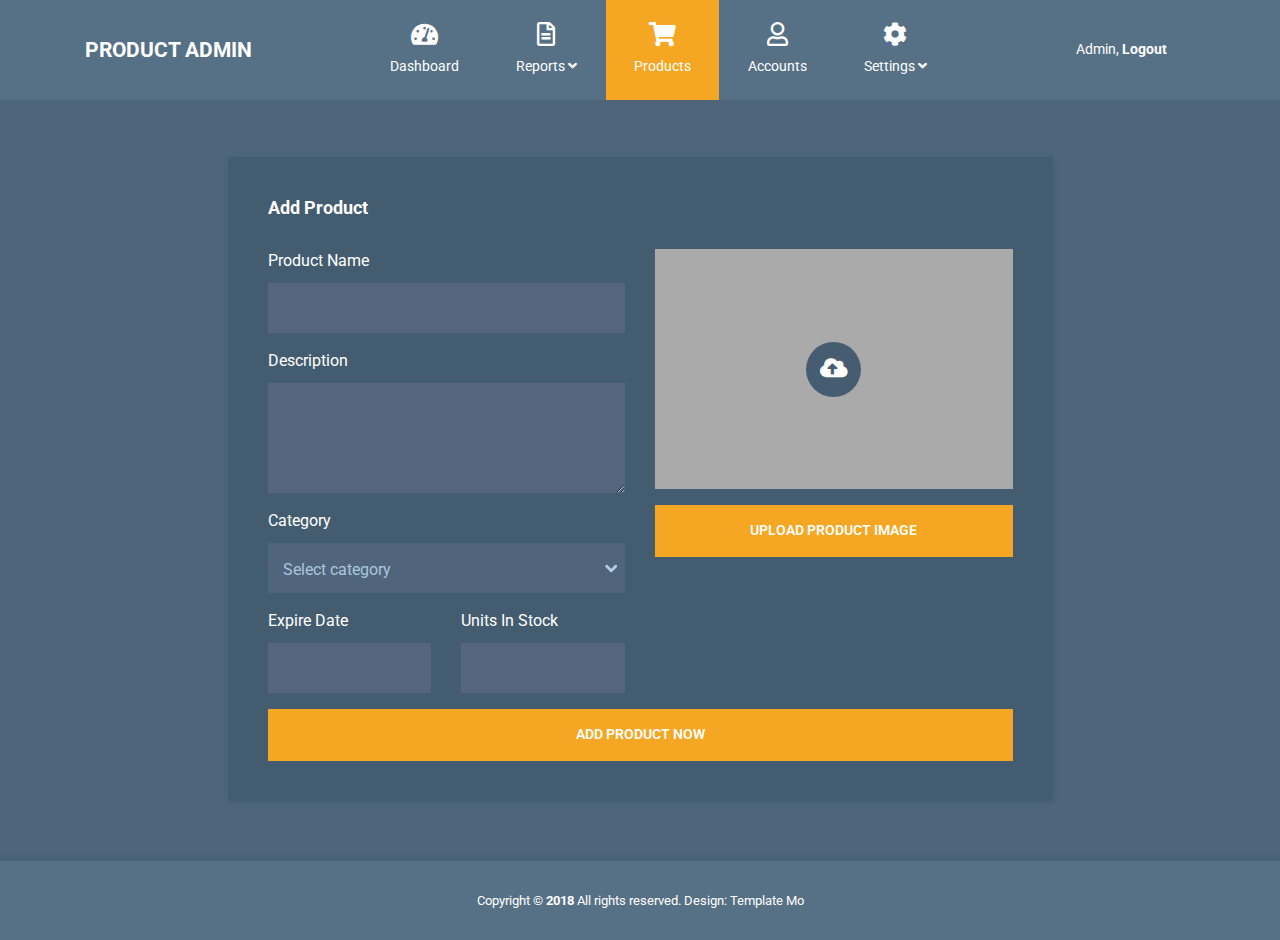
<file: backoffice/add-product.html>
<!DOCTYPE html>
<html lang="en">
  <head>
    <meta charset="UTF-8" />
    <meta name="viewport" content="width=device-width, initial-scale=1.0" />
    <meta http-equiv="X-UA-Compatible" content="ie=edge" />
    <title>Add Product - Dashboard HTML Template</title>
    <link
      rel="stylesheet"
      href="https://fonts.googleapis.com/css?family=Roboto:400,700"
    />
    <!-- https://fonts.google.com/specimen/Roboto -->
    <link rel="stylesheet" href="css/fontawesome.min.css" />
    <!-- https://fontawesome.com/ -->
    <link rel="stylesheet" href="jquery-ui-datepicker/jquery-ui.min.css" type="text/css" />
    <!-- http://api.jqueryui.com/datepicker/ -->
    <link rel="stylesheet" href="css/bootstrap.min.css" />
    <!-- https://getbootstrap.com/ -->
    <link rel="stylesheet" href="css/templatemo-style.css">
    <!--
	Product Admin CSS Template
	https://templatemo.com/tm-524-product-admin
	-->
  </head>

  <body>
    <nav class="navbar navbar-expand-xl">
      <div class="container h-100">
        <a class="navbar-brand" href="index.html">
          <h1 class="tm-site-title mb-0">Product Admin</h1>
        </a>
        <button
          class="navbar-toggler ml-auto mr-0"
          type="button"
          data-toggle="collapse"
          data-target="#navbarSupportedContent"
          aria-controls="navbarSupportedContent"
          aria-expanded="false"
          aria-label="Toggle navigation"
        >
          <i class="fas fa-bars tm-nav-icon"></i>
        </button>

        <div class="collapse navbar-collapse" id="navbarSupportedContent">
          <ul class="navbar-nav mx-auto h-100">
            <li class="nav-item">
              <a class="nav-link" href="index.html">
                <i class="fas fa-tachometer-alt"></i> Dashboard
                <span class="sr-only">(current)</span>
              </a>
            </li>
            <li class="nav-item dropdown">
              <a
                class="nav-link dropdown-toggle"
                href="#"
                id="navbarDropdown"
                role="button"
                data-toggle="dropdown"
                aria-haspopup="true"
                aria-expanded="false"
              >
                <i class="far fa-file-alt"></i>
                <span> Reports <i class="fas fa-angle-down"></i> </span>
              </a>
              <div class="dropdown-menu" aria-labelledby="navbarDropdown">
                <a class="dropdown-item" href="#">Daily Report</a>
                <a class="dropdown-item" href="#">Weekly Report</a>
                <a class="dropdown-item" href="#">Yearly Report</a>
              </div>
            </li>
            <li class="nav-item">
              <a class="nav-link active" href="products.html">
                <i class="fas fa-shopping-cart"></i> Products
              </a>
            </li>

            <li class="nav-item">
              <a class="nav-link" href="accounts.html">
                <i class="far fa-user"></i> Accounts
              </a>
            </li>
            <li class="nav-item dropdown">
              <a
                class="nav-link dropdown-toggle"
                href="#"
                id="navbarDropdown"
                role="button"
                data-toggle="dropdown"
                aria-haspopup="true"
                aria-expanded="false"
              >
                <i class="fas fa-cog"></i>
                <span> Settings <i class="fas fa-angle-down"></i> </span>
              </a>
              <div class="dropdown-menu" aria-labelledby="navbarDropdown">
                <a class="dropdown-item" href="#">Profile</a>
                <a class="dropdown-item" href="#">Billing</a>
                <a class="dropdown-item" href="#">Customize</a>
              </div>
            </li>
          </ul>
          <ul class="navbar-nav">
            <li class="nav-item">
              <a class="nav-link d-block" href="login.html">
                Admin, <b>Logout</b>
              </a>
            </li>
          </ul>
        </div>
      </div>
    </nav>
    <div class="container tm-mt-big tm-mb-big">
      <div class="row">
        <div class="col-xl-9 col-lg-10 col-md-12 col-sm-12 mx-auto">
          <div class="tm-bg-primary-dark tm-block tm-block-h-auto">
            <div class="row">
              <div class="col-12">
                <h2 class="tm-block-title d-inline-block">Add Product</h2>
              </div>
            </div>
            <div class="row tm-edit-product-row">
              <div class="col-xl-6 col-lg-6 col-md-12">
                <form action="" class="tm-edit-product-form">
                  <div class="form-group mb-3">
                    <label
                      for="name"
                      >Product Name
                    </label>
                    <input
                      id="name"
                      name="name"
                      type="text"
                      class="form-control validate"
                      required
                    />
                  </div>
                  <div class="form-group mb-3">
                    <label
                      for="description"
                      >Description</label
                    >
                    <textarea
                      class="form-control validate"
                      rows="3"
                      required
                    ></textarea>
                  </div>
                  <div class="form-group mb-3">
                    <label
                      for="category"
                      >Category</label
                    >
                    <select
                      class="custom-select tm-select-accounts"
                      id="category"
                    >
                      <option selected>Select category</option>
                      <option value="1">New Arrival</option>
                      <option value="2">Most Popular</option>
                      <option value="3">Trending</option>
                    </select>
                  </div>
                  <div class="row">
                      <div class="form-group mb-3 col-xs-12 col-sm-6">
                          <label
                            for="expire_date"
                            >Expire Date
                          </label>
                          <input
                            id="expire_date"
                            name="expire_date"
                            type="text"
                            class="form-control validate"
                            data-large-mode="true"
                          />
                        </div>
                        <div class="form-group mb-3 col-xs-12 col-sm-6">
                          <label
                            for="stock"
                            >Units In Stock
                          </label>
                          <input
                            id="stock"
                            name="stock"
                            type="text"
                            class="form-control validate"
                            required
                          />
                        </div>
                  </div>
                  
              </div>
              <div class="col-xl-6 col-lg-6 col-md-12 mx-auto mb-4">
                <div class="tm-product-img-dummy mx-auto">
                  <i
                    class="fas fa-cloud-upload-alt tm-upload-icon"
                    onclick="document.getElementById('fileInput').click();"
                  ></i>
                </div>
                <div class="custom-file mt-3 mb-3">
                  <input id="fileInput" type="file" style="display:none;" />
                  <input
                    type="button"
                    class="btn btn-primary btn-block mx-auto"
                    value="UPLOAD PRODUCT IMAGE"
                    onclick="document.getElementById('fileInput').click();"
                  />
                </div>
              </div>
              <div class="col-12">
                <button type="submit" class="btn btn-primary btn-block text-uppercase">Add Product Now</button>
              </div>
            </form>
            </div>
          </div>
        </div>
      </div>
    </div>
    <footer class="tm-footer row tm-mt-small">
        <div class="col-12 font-weight-light">
          <p class="text-center text-white mb-0 px-4 small">
            Copyright &copy; <b>2018</b> All rights reserved. 
            
            Design: <a rel="nofollow noopener" href="https://templatemo.com" class="tm-footer-link">Template Mo</a>
        </p>
        </div>
    </footer> 

    <script src="js/jquery-3.3.1.min.js"></script>
    <!-- https://jquery.com/download/ -->
    <script src="jquery-ui-datepicker/jquery-ui.min.js"></script>
    <!-- https://jqueryui.com/download/ -->
    <script src="js/bootstrap.min.js"></script>
    <!-- https://getbootstrap.com/ -->
    <script>
      $(function() {
        $("#expire_date").datepicker();
      });
    </script>
  </body>
</html>
</file>
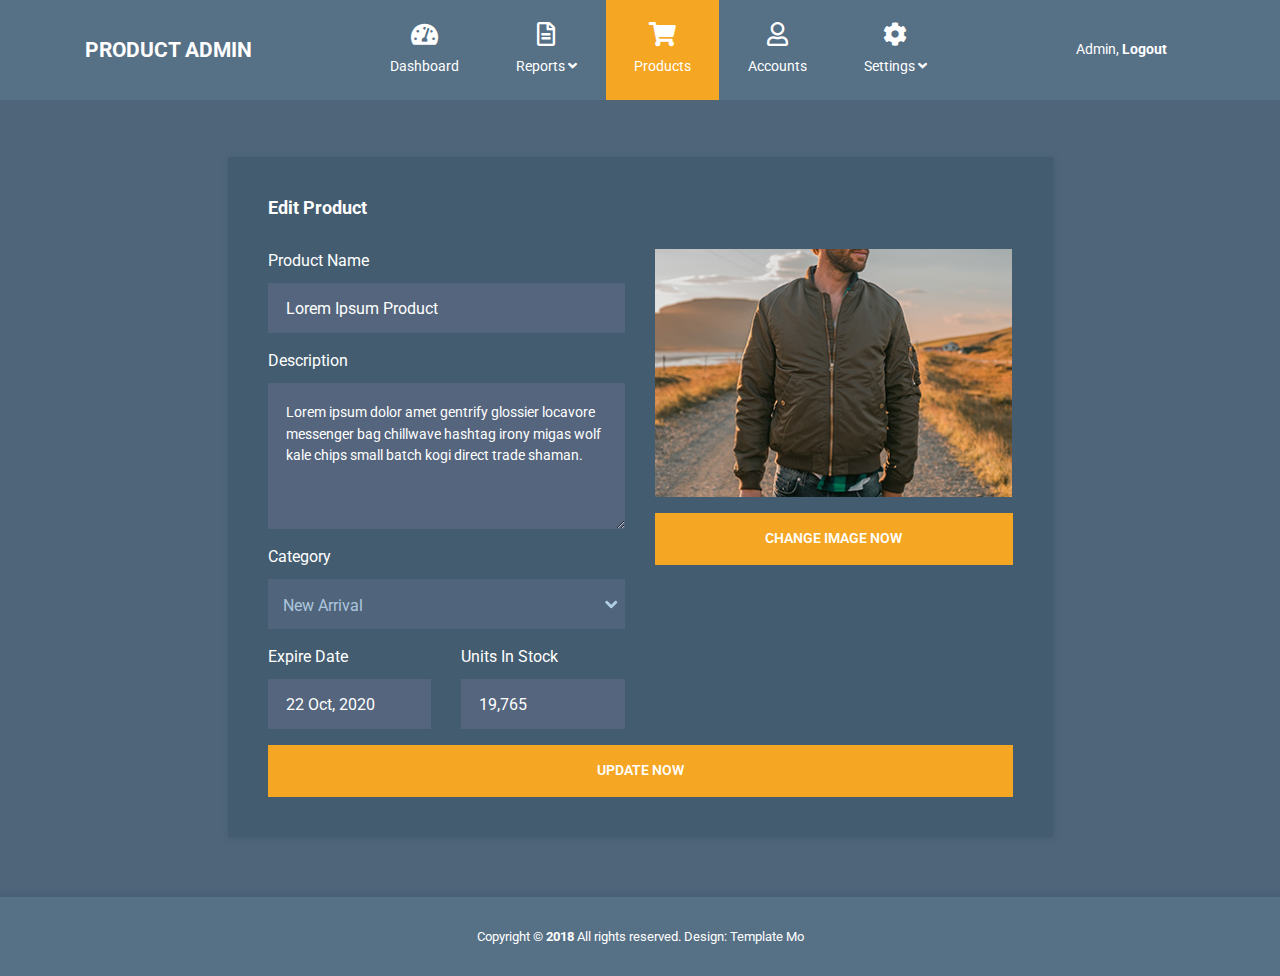
<file: backoffice/edit-product.html>
<!DOCTYPE html>
<html lang="en">
  <head>
    <meta charset="UTF-8" />
    <meta name="viewport" content="width=device-width, initial-scale=1.0" />
    <meta http-equiv="X-UA-Compatible" content="ie=edge" />
    <title>Edit Product - Dashboard Admin Template</title>
    <link
      rel="stylesheet"
      href="https://fonts.googleapis.com/css?family=Roboto:400,700"
    />
    <!-- https://fonts.google.com/specimen/Roboto -->
    <link rel="stylesheet" href="css/fontawesome.min.css" />
    <!-- https://fontawesome.com/ -->
    <link rel="stylesheet" href="jquery-ui-datepicker/jquery-ui.min.css" type="text/css" />
    <!-- http://api.jqueryui.com/datepicker/ -->
    <link rel="stylesheet" href="css/bootstrap.min.css" />
    <!-- https://getbootstrap.com/ -->
    <link rel="stylesheet" href="css/templatemo-style.css">
    <!--
	Product Admin CSS Template
	https://templatemo.com/tm-524-product-admin
	-->
  </head>

  <body>
    <nav class="navbar navbar-expand-xl">
      <div class="container h-100">
        <a class="navbar-brand" href="index.html">
          <h1 class="tm-site-title mb-0">Product Admin</h1>
        </a>
        <button
          class="navbar-toggler ml-auto mr-0"
          type="button"
          data-toggle="collapse"
          data-target="#navbarSupportedContent"
          aria-controls="navbarSupportedContent"
          aria-expanded="false"
          aria-label="Toggle navigation"
        >
          <i class="fas fa-bars tm-nav-icon"></i>
        </button>

        <div class="collapse navbar-collapse" id="navbarSupportedContent">
          <ul class="navbar-nav mx-auto h-100">
            <li class="nav-item">
              <a class="nav-link" href="index.html">
                <i class="fas fa-tachometer-alt"></i> Dashboard
                <span class="sr-only">(current)</span>
              </a>
            </li>
            <li class="nav-item dropdown">
              <a
                class="nav-link dropdown-toggle"
                href="#"
                id="navbarDropdown"
                role="button"
                data-toggle="dropdown"
                aria-haspopup="true"
                aria-expanded="false"
              >
                <i class="far fa-file-alt"></i>
                <span> Reports <i class="fas fa-angle-down"></i> </span>
              </a>
              <div class="dropdown-menu" aria-labelledby="navbarDropdown">
                <a class="dropdown-item" href="#">Daily Report</a>
                <a class="dropdown-item" href="#">Weekly Report</a>
                <a class="dropdown-item" href="#">Yearly Report</a>
              </div>
            </li>
            <li class="nav-item">
              <a class="nav-link active" href="products.html">
                <i class="fas fa-shopping-cart"></i> Products
              </a>
            </li>

            <li class="nav-item">
              <a class="nav-link" href="accounts.html">
                <i class="far fa-user"></i> Accounts
              </a>
            </li>
            <li class="nav-item dropdown">
              <a
                class="nav-link dropdown-toggle"
                href="#"
                id="navbarDropdown"
                role="button"
                data-toggle="dropdown"
                aria-haspopup="true"
                aria-expanded="false"
              >
                <i class="fas fa-cog"></i>
                <span> Settings <i class="fas fa-angle-down"></i> </span>
              </a>
              <div class="dropdown-menu" aria-labelledby="navbarDropdown">
                <a class="dropdown-item" href="#">Profile</a>
                <a class="dropdown-item" href="#">Billing</a>
                <a class="dropdown-item" href="#">Customize</a>
              </div>
            </li>
          </ul>
          <ul class="navbar-nav">
            <li class="nav-item">
              <a class="nav-link d-block" href="login.html">
                Admin, <b>Logout</b>
              </a>
            </li>
          </ul>
        </div>
      </div>
    </nav>
    <div class="container tm-mt-big tm-mb-big">
      <div class="row">
        <div class="col-xl-9 col-lg-10 col-md-12 col-sm-12 mx-auto">
          <div class="tm-bg-primary-dark tm-block tm-block-h-auto">
            <div class="row">
              <div class="col-12">
                <h2 class="tm-block-title d-inline-block">Edit Product</h2>
              </div>
            </div>
            <div class="row tm-edit-product-row">
              <div class="col-xl-6 col-lg-6 col-md-12">
                <form action="" method="post" class="tm-edit-product-form">
                  <div class="form-group mb-3">
                    <label
                      for="name"
                      >Product Name
                    </label>
                    <input
                      id="name"
                      name="name"
                      type="text"
                      value="Lorem Ipsum Product"
                      class="form-control validate"
                    />
                  </div>
                  <div class="form-group mb-3">
                    <label
                      for="description"
                      >Description</label
                    >
                    <textarea                    
                      class="form-control validate tm-small"
                      rows="5"
                      required
                    >Lorem ipsum dolor amet gentrify glossier locavore messenger bag chillwave hashtag irony migas wolf kale chips small batch kogi direct trade shaman.</textarea>
                  </div>
                  <div class="form-group mb-3">
                    <label
                      for="category"
                      >Category</label
                    >
                    <select
                      class="custom-select tm-select-accounts"
                      id="category"
                    >
                      <option>Select category</option>
                      <option value="1" selected>New Arrival</option>
                      <option value="2">Most Popular</option>
                      <option value="3">Trending</option>
                    </select>
                  </div>
                  <div class="row">
                      <div class="form-group mb-3 col-xs-12 col-sm-6">
                          <label
                            for="expire_date"
                            >Expire Date
                          </label>
                          <input
                            id="expire_date"
                            name="expire_date"
                            type="text"
                            value="22 Oct, 2020"
                            class="form-control validate"
                            data-large-mode="true"
                          />
                        </div>
                        <div class="form-group mb-3 col-xs-12 col-sm-6">
                          <label
                            for="stock"
                            >Units In Stock
                          </label>
                          <input
                            id="stock"
                            name="stock"
                            type="text"
                            value="19,765"
                            class="form-control validate"
                          />
                        </div>
                  </div>
                  
              </div>
              <div class="col-xl-6 col-lg-6 col-md-12 mx-auto mb-4">
                <div class="tm-product-img-edit mx-auto">
                  <img src="img/product-image.jpg" alt="Product image" class="img-fluid d-block mx-auto">
                  <i
                    class="fas fa-cloud-upload-alt tm-upload-icon"
                    onclick="document.getElementById('fileInput').click();"
                  ></i>
                </div>
                <div class="custom-file mt-3 mb-3">
                  <input id="fileInput" type="file" style="display:none;" />
                  <input
                    type="button"
                    class="btn btn-primary btn-block mx-auto"
                    value="CHANGE IMAGE NOW"
                    onclick="document.getElementById('fileInput').click();"
                  />
                </div>
              </div>
              <div class="col-12">
                <button type="submit" class="btn btn-primary btn-block text-uppercase">Update Now</button>
              </div>
            </form>
            </div>
          </div>
        </div>
      </div>
    </div>
    <footer class="tm-footer row tm-mt-small">
        <div class="col-12 font-weight-light">
          <p class="text-center text-white mb-0 px-4 small">
            Copyright &copy; <b>2018</b> All rights reserved. 
            
            Design: <a rel="nofollow noopener" href="https://templatemo.com" class="tm-footer-link">Template Mo</a>
        </p>
        </div>
    </footer> 

    <script src="js/jquery-3.3.1.min.js"></script>
    <!-- https://jquery.com/download/ -->
    <script src="jquery-ui-datepicker/jquery-ui.min.js"></script>
    <!-- https://jqueryui.com/download/ -->
    <script src="js/bootstrap.min.js"></script>
    <!-- https://getbootstrap.com/ -->
    <script>
      $(function() {
        $("#expire_date").datepicker({
          defaultDate: "10/22/2020"
        });
      });
    </script>
  </body>
</html>
</file>
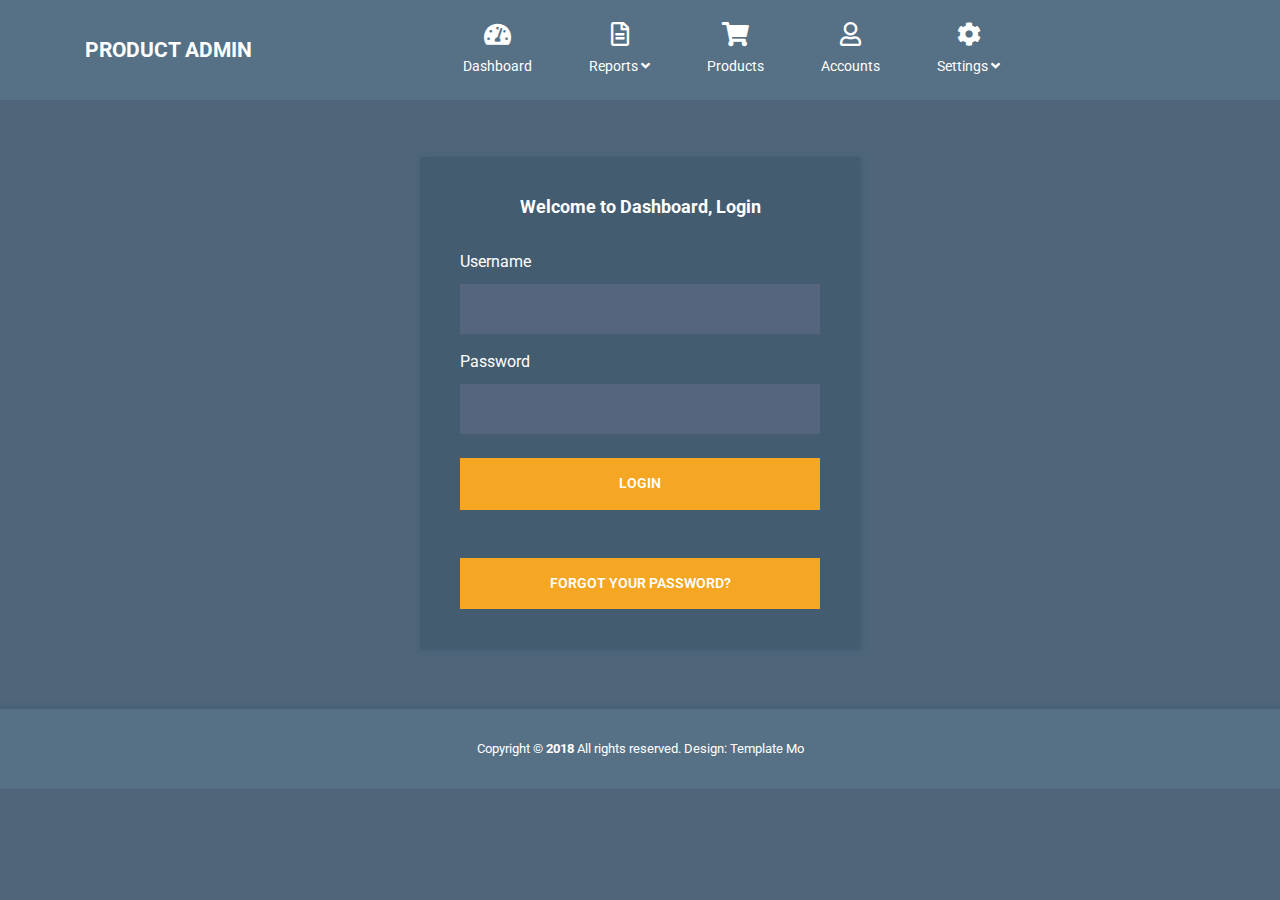
<file: backoffice/login.html>
<!DOCTYPE html>
<html lang="en">
  <head>
    <meta charset="UTF-8" />
    <meta name="viewport" content="width=device-width, initial-scale=1.0" />
    <meta http-equiv="X-UA-Compatible" content="ie=edge" />
    <title>Login Page - Product Admin Template</title>
    <link
      rel="stylesheet"
      href="https://fonts.googleapis.com/css?family=Roboto:400,700"
    />
    <!-- https://fonts.google.com/specimen/Open+Sans -->
    <link rel="stylesheet" href="css/fontawesome.min.css" />
    <!-- https://fontawesome.com/ -->
    <link rel="stylesheet" href="css/bootstrap.min.css" />
    <!-- https://getbootstrap.com/ -->
    <link rel="stylesheet" href="css/templatemo-style.css">
    <!--
	Product Admin CSS Template
	https://templatemo.com/tm-524-product-admin
	-->
  </head>

  <body>
    <div>
      <nav class="navbar navbar-expand-xl">
        <div class="container h-100">
          <a class="navbar-brand" href="index.html">
            <h1 class="tm-site-title mb-0">Product Admin</h1>
          </a>
          <button
            class="navbar-toggler ml-auto mr-0"
            type="button"
            data-toggle="collapse"
            data-target="#navbarSupportedContent"
            aria-controls="navbarSupportedContent"
            aria-expanded="false"
            aria-label="Toggle navigation"
          >
            <i class="fas fa-bars tm-nav-icon"></i>
          </button>

          <div class="collapse navbar-collapse" id="navbarSupportedContent">
            <ul class="navbar-nav mx-auto h-100">
              <li class="nav-item">
                <a class="nav-link" href="index.html">
                  <i class="fas fa-tachometer-alt"></i> Dashboard
                  <span class="sr-only">(current)</span>
                </a>
              </li>
              <li class="nav-item dropdown">
                <a
                  class="nav-link dropdown-toggle"
                  href="#"
                  id="navbarDropdown"
                  role="button"
                  data-toggle="dropdown"
                  aria-haspopup="true"
                  aria-expanded="false"
                >
                  <i class="far fa-file-alt"></i>
                  <span> Reports <i class="fas fa-angle-down"></i> </span>
                </a>
                <div class="dropdown-menu" aria-labelledby="navbarDropdown">
                  <a class="dropdown-item" href="#">Daily Report</a>
                  <a class="dropdown-item" href="#">Weekly Report</a>
                  <a class="dropdown-item" href="#">Yearly Report</a>
                </div>
              </li>
              <li class="nav-item">
                <a class="nav-link" href="products.html">
                  <i class="fas fa-shopping-cart"></i> Products
                </a>
              </li>

              <li class="nav-item">
                <a class="nav-link" href="accounts.html">
                  <i class="far fa-user"></i> Accounts
                </a>
              </li>
              <li class="nav-item dropdown">
                <a
                  class="nav-link dropdown-toggle"
                  href="#"
                  id="navbarDropdown"
                  role="button"
                  data-toggle="dropdown"
                  aria-haspopup="true"
                  aria-expanded="false"
                >
                  <i class="fas fa-cog"></i>
                  <span> Settings <i class="fas fa-angle-down"></i> </span>
                </a>
                <div class="dropdown-menu" aria-labelledby="navbarDropdown">
                  <a class="dropdown-item" href="#">Profile</a>
                  <a class="dropdown-item" href="#">Billing</a>
                  <a class="dropdown-item" href="#">Customize</a>
                </div>
              </li>
            </ul>
          </div>
        </div>
      </nav>
    </div>

    <div class="container tm-mt-big tm-mb-big">
      <div class="row">
        <div class="col-12 mx-auto tm-login-col">
          <div class="tm-bg-primary-dark tm-block tm-block-h-auto">
            <div class="row">
              <div class="col-12 text-center">
                <h2 class="tm-block-title mb-4">Welcome to Dashboard, Login</h2>
              </div>
            </div>
            <div class="row mt-2">
              <div class="col-12">
                <form action="index.html" method="post" class="tm-login-form">
                  <div class="form-group">
                    <label for="username">Username</label>
                    <input
                      name="username"
                      type="text"
                      class="form-control validate"
                      id="username"
                      value=""
                      required
                    />
                  </div>
                  <div class="form-group mt-3">
                    <label for="password">Password</label>
                    <input
                      name="password"
                      type="password"
                      class="form-control validate"
                      id="password"
                      value=""
                      required
                    />
                  </div>
                  <div class="form-group mt-4">
                    <button
                      type="submit"
                      class="btn btn-primary btn-block text-uppercase"
                    >
                      Login
                    </button>
                  </div>
                  <button class="mt-5 btn btn-primary btn-block text-uppercase">
                    Forgot your password?
                  </button>
                </form>
              </div>
            </div>
          </div>
        </div>
      </div>
    </div>
    <footer class="tm-footer row tm-mt-small">
      <div class="col-12 font-weight-light">
        <p class="text-center text-white mb-0 px-4 small">
          Copyright &copy; <b>2018</b> All rights reserved. 
          
          Design: <a rel="nofollow noopener" href="https://templatemo.com" class="tm-footer-link">Template Mo</a>
        </p>
      </div>
    </footer>
    <script src="js/jquery-3.3.1.min.js"></script>
    <!-- https://jquery.com/download/ -->
    <script src="js/bootstrap.min.js"></script>
    <!-- https://getbootstrap.com/ -->
  </body>
</html>
</file>
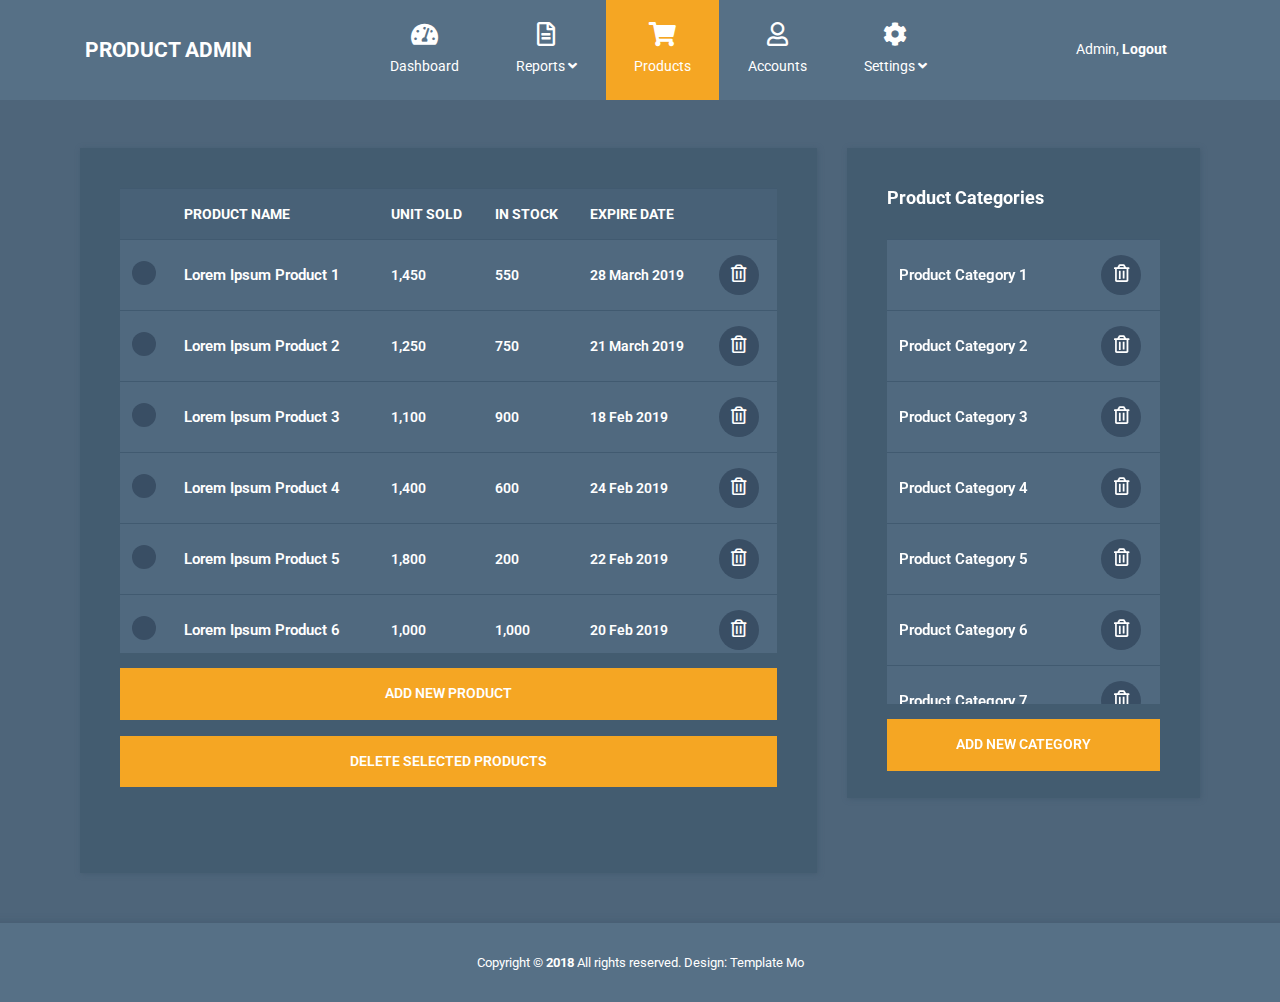
<file: backoffice/products.html>
<!DOCTYPE html>
<html lang="en">
  <head>
    <meta charset="UTF-8" />
    <meta name="viewport" content="width=device-width, initial-scale=1.0" />
    <meta http-equiv="X-UA-Compatible" content="ie=edge" />
    <title>Product Page - Admin HTML Template</title>
    <link
      rel="stylesheet"
      href="https://fonts.googleapis.com/css?family=Roboto:400,700"
    />
    <!-- https://fonts.google.com/specimen/Roboto -->
    <link rel="stylesheet" href="css/fontawesome.min.css" />
    <!-- https://fontawesome.com/ -->
    <link rel="stylesheet" href="css/bootstrap.min.css" />
    <!-- https://getbootstrap.com/ -->
    <link rel="stylesheet" href="css/templatemo-style.css">
    <!--
	Product Admin CSS Template
	https://templatemo.com/tm-524-product-admin
	-->
  </head>

  <body id="reportsPage">
    <nav class="navbar navbar-expand-xl">
      <div class="container h-100">
        <a class="navbar-brand" href="index.html">
          <h1 class="tm-site-title mb-0">Product Admin</h1>
        </a>
        <button
          class="navbar-toggler ml-auto mr-0"
          type="button"
          data-toggle="collapse"
          data-target="#navbarSupportedContent"
          aria-controls="navbarSupportedContent"
          aria-expanded="false"
          aria-label="Toggle navigation"
        >
          <i class="fas fa-bars tm-nav-icon"></i>
        </button>

        <div class="collapse navbar-collapse" id="navbarSupportedContent">
          <ul class="navbar-nav mx-auto h-100">
            <li class="nav-item">
              <a class="nav-link" href="index.html">
                <i class="fas fa-tachometer-alt"></i> Dashboard
                <span class="sr-only">(current)</span>
              </a>
            </li>
            <li class="nav-item dropdown">
              <a
                class="nav-link dropdown-toggle"
                href="#"
                id="navbarDropdown"
                role="button"
                data-toggle="dropdown"
                aria-haspopup="true"
                aria-expanded="false">
                <i class="far fa-file-alt"></i>
                <span> Reports <i class="fas fa-angle-down"></i> </span>
              </a>
              <div class="dropdown-menu" aria-labelledby="navbarDropdown">
                <a class="dropdown-item" href="#">Daily Report</a>
                <a class="dropdown-item" href="#">Weekly Report</a>
                <a class="dropdown-item" href="#">Yearly Report</a>
              </div>
            </li>
            <li class="nav-item">
              <a class="nav-link active" href="products.html">
                <i class="fas fa-shopping-cart"></i> Products
              </a>
            </li>

            <li class="nav-item">
              <a class="nav-link" href="accounts.html">
                <i class="far fa-user"></i> Accounts
              </a>
            </li>
            <li class="nav-item dropdown">
              <a
                class="nav-link dropdown-toggle"
                href="#"
                id="navbarDropdown"
                role="button"
                data-toggle="dropdown"
                aria-haspopup="true"
                aria-expanded="false">
                <i class="fas fa-cog"></i>
                <span> Settings <i class="fas fa-angle-down"></i> </span>
              </a>
              <div class="dropdown-menu" aria-labelledby="navbarDropdown">
                <a class="dropdown-item" href="#">Profile</a>
                <a class="dropdown-item" href="#">Billing</a>
                <a class="dropdown-item" href="#">Customize</a>
              </div>
            </li>
          </ul>
          <ul class="navbar-nav">
            <li class="nav-item">
              <a class="nav-link d-block" href="login.html">
                Admin, <b>Logout</b>
              </a>
            </li>
          </ul>
        </div>
      </div>
    </nav>
    <div class="container mt-5">
      <div class="row tm-content-row">
        <div class="col-sm-12 col-md-12 col-lg-8 col-xl-8 tm-block-col">
          <div class="tm-bg-primary-dark tm-block tm-block-products">
            <div class="tm-product-table-container">
              <table class="table table-hover tm-table-small tm-product-table">
                <thead>
                  <tr>
                    <th scope="col">&nbsp;</th>
                    <th scope="col">PRODUCT NAME</th>
                    <th scope="col">UNIT SOLD</th>
                    <th scope="col">IN STOCK</th>
                    <th scope="col">EXPIRE DATE</th>
                    <th scope="col">&nbsp;</th>
                  </tr>
                </thead>
                <tbody>
                  <tr>
                    <th scope="row"><input type="checkbox" /></th>
                    <td class="tm-product-name">Lorem Ipsum Product 1</td>
                    <td>1,450</td>
                    <td>550</td>
                    <td>28 March 2019</td>
                    <td>
                      <a href="#" class="tm-product-delete-link">
                        <i class="far fa-trash-alt tm-product-delete-icon"></i>
                      </a>
                    </td>
                  </tr>
                  <tr>
                    <th scope="row"><input type="checkbox" /></th>
                    <td class="tm-product-name">Lorem Ipsum Product 2</td>
                    <td>1,250</td>
                    <td>750</td>
                    <td>21 March 2019</td>
                    <td>
                      <a href="#" class="tm-product-delete-link">
                        <i class="far fa-trash-alt tm-product-delete-icon"></i>
                      </a>
                    </td>
                  </tr>
                  <tr>
                    <th scope="row"><input type="checkbox" /></th>
                    <td class="tm-product-name">Lorem Ipsum Product 3</td>
                    <td>1,100</td>
                    <td>900</td>
                    <td>18 Feb 2019</td>
                    <td>
                      <a href="#" class="tm-product-delete-link">
                        <i class="far fa-trash-alt tm-product-delete-icon"></i>
                      </a>
                    </td>
                  </tr>
                  <tr>
                    <th scope="row"><input type="checkbox" /></th>
                    <td class="tm-product-name">Lorem Ipsum Product 4</td>
                    <td>1,400</td>
                    <td>600</td>
                    <td>24 Feb 2019</td>
                    <td>
                      <a href="#" class="tm-product-delete-link">
                        <i class="far fa-trash-alt tm-product-delete-icon"></i>
                      </a>
                    </td>
                  </tr>
                  <tr>
                    <th scope="row"><input type="checkbox" /></th>
                    <td class="tm-product-name">Lorem Ipsum Product 5</td>
                    <td>1,800</td>
                    <td>200</td>
                    <td>22 Feb 2019</td>
                    <td>
                      <a href="#" class="tm-product-delete-link">
                        <i class="far fa-trash-alt tm-product-delete-icon"></i>
                      </a>
                    </td>
                  </tr>
                  <tr>
                    <th scope="row"><input type="checkbox" /></th>
                    <td class="tm-product-name">Lorem Ipsum Product 6</td>
                    <td>1,000</td>
                    <td>1,000</td>
                    <td>20 Feb 2019</td>
                    <td>
                      <a href="#" class="tm-product-delete-link">
                        <i class="far fa-trash-alt tm-product-delete-icon"></i>
                      </a>
                    </td>
                  </tr>
                  <tr>
                    <th scope="row"><input type="checkbox" /></th>
                    <td class="tm-product-name">Lorem Ipsum Product 7</td>
                    <td>500</td>
                    <td>100</td>
                    <td>10 Feb 2019</td>
                    <td>
                      <a href="#" class="tm-product-delete-link">
                        <i class="far fa-trash-alt tm-product-delete-icon"></i>
                      </a>
                    </td>
                  </tr>
                  <tr>
                    <th scope="row"><input type="checkbox" /></th>
                    <td class="tm-product-name">Lorem Ipsum Product 8</td>
                    <td>1,000</td>
                    <td>600</td>
                    <td>08 Feb 2019</td>
                    <td>
                      <a href="#" class="tm-product-delete-link">
                        <i class="far fa-trash-alt tm-product-delete-icon"></i>
                      </a>
                    </td>
                  </tr>
                  <tr>
                    <th scope="row"><input type="checkbox" /></th>
                    <td class="tm-product-name">Lorem Ipsum Product 9</td>
                    <td>1,200</td>
                    <td>800</td>
                    <td>24 Jan 2019</td>
                    <td>
                      <a href="#" class="tm-product-delete-link">
                        <i class="far fa-trash-alt tm-product-delete-icon"></i>
                      </a>
                    </td>
                  </tr>
                  <tr>
                    <th scope="row"><input type="checkbox" /></th>
                    <td class="tm-product-name">Lorem Ipsum Product 10</td>
                    <td>1,600</td>
                    <td>400</td>
                    <td>22 Jan 2019</td>
                    <td>
                      <a href="#" class="tm-product-delete-link">
                        <i class="far fa-trash-alt tm-product-delete-icon"></i>
                      </a>
                    </td>
                  </tr>
                  <tr>
                    <th scope="row"><input type="checkbox" /></th>
                    <td class="tm-product-name">Lorem Ipsum Product 11</td>
                    <td>2,000</td>
                    <td>400</td>
                    <td>21 Jan 2019</td>
                    <td>
                      <a href="#" class="tm-product-delete-link">
                        <i class="far fa-trash-alt tm-product-delete-icon"></i>
                      </a>
                    </td>
                  </tr>
                </tbody>
              </table>
            </div>
            <!-- table container -->
            <a
              href="add-product.html"
              class="btn btn-primary btn-block text-uppercase mb-3">Add new product</a>
            <button class="btn btn-primary btn-block text-uppercase">
              Delete selected products
            </button>
          </div>
        </div>
        <div class="col-sm-12 col-md-12 col-lg-4 col-xl-4 tm-block-col">
          <div class="tm-bg-primary-dark tm-block tm-block-product-categories">
            <h2 class="tm-block-title">Product Categories</h2>
            <div class="tm-product-table-container">
              <table class="table tm-table-small tm-product-table">
                <tbody>
                  <tr>
                    <td class="tm-product-name">Product Category 1</td>
                    <td class="text-center">
                      <a href="#" class="tm-product-delete-link">
                        <i class="far fa-trash-alt tm-product-delete-icon"></i>
                      </a>
                    </td>
                  </tr>
                  <tr>
                    <td class="tm-product-name">Product Category 2</td>
                    <td class="text-center">
                      <a href="#" class="tm-product-delete-link">
                        <i class="far fa-trash-alt tm-product-delete-icon"></i>
                      </a>
                    </td>
                  </tr>
                  <tr>
                    <td class="tm-product-name">Product Category 3</td>
                    <td class="text-center">
                      <a href="#" class="tm-product-delete-link">
                        <i class="far fa-trash-alt tm-product-delete-icon"></i>
                      </a>
                    </td>
                  </tr>
                  <tr>
                    <td class="tm-product-name">Product Category 4</td>
                    <td class="text-center">
                      <a href="#" class="tm-product-delete-link">
                        <i class="far fa-trash-alt tm-product-delete-icon"></i>
                      </a>
                    </td>
                  </tr>
                  <tr>
                    <td class="tm-product-name">Product Category 5</td>
                    <td class="text-center">
                      <a href="#" class="tm-product-delete-link">
                        <i class="far fa-trash-alt tm-product-delete-icon"></i>
                      </a>
                    </td>
                  </tr>
                  <tr>
                    <td class="tm-product-name">Product Category 6</td>
                    <td class="text-center">
                      <a href="#" class="tm-product-delete-link">
                        <i class="far fa-trash-alt tm-product-delete-icon"></i>
                      </a>
                    </td>
                  </tr>
                  <tr>
                    <td class="tm-product-name">Product Category 7</td>
                    <td class="text-center">
                      <a href="#" class="tm-product-delete-link">
                        <i class="far fa-trash-alt tm-product-delete-icon"></i>
                      </a>
                    </td>
                  </tr>
                  <tr>
                    <td class="tm-product-name">Product Category 8</td>
                    <td class="text-center">
                      <a href="#" class="tm-product-delete-link">
                        <i class="far fa-trash-alt tm-product-delete-icon"></i>
                      </a>
                    </td>
                  </tr>
                  <tr>
                    <td class="tm-product-name">Product Category 9</td>
                    <td class="text-center">
                      <a href="#" class="tm-product-delete-link">
                        <i class="far fa-trash-alt tm-product-delete-icon"></i>
                      </a>
                    </td>
                  </tr>
                  <tr>
                    <td class="tm-product-name">Product Category 10</td>
                    <td class="text-center">
                      <a href="#" class="tm-product-delete-link">
                        <i class="far fa-trash-alt tm-product-delete-icon"></i>
                      </a>
                    </td>
                  </tr>
                  <tr>
                    <td class="tm-product-name">Product Category 11</td>
                    <td class="text-center">
                      <a href="#" class="tm-product-delete-link">
                        <i class="far fa-trash-alt tm-product-delete-icon"></i>
                      </a>
                    </td>
                  </tr>
                </tbody>
              </table>
            </div>
            <!-- table container -->
            <button class="btn btn-primary btn-block text-uppercase mb-3">
              Add new category
            </button>
          </div>
        </div>
      </div>
    </div>
    <footer class="tm-footer row tm-mt-small">
      <div class="col-12 font-weight-light">
        <p class="text-center text-white mb-0 px-4 small">
          Copyright &copy; <b>2018</b> All rights reserved. 
          
          Design: <a rel="nofollow noopener" href="https://templatemo.com" class="tm-footer-link">Template Mo</a>
        </p>
      </div>
    </footer>

    <script src="js/jquery-3.3.1.min.js"></script>
    <!-- https://jquery.com/download/ -->
    <script src="js/bootstrap.min.js"></script>
    <!-- https://getbootstrap.com/ -->
    <script>
      $(function() {
        $(".tm-product-name").on("click", function() {
          window.location.href = "edit-product.html";
        });
      });
    </script>
  </body>
</html>
</file>
<file: style.css>
*{
    font-family: Tahoma, Verdana, sans-serif;
    font-style: normal;
    font-weight: 100;
    font-size: x-large;
    }
  
html {
  height:100%;
}
    
body {
  margin:0;
}
p{
  /* text-shadow: -1px 0 black, 0 1px black, 1px 0 black, 0 -1px black;*/
}
.bg {
  animation:slide 15s ease-in-out infinite alternate;
  background-image: linear-gradient(-60deg, rgb(255, 255, 255) 50%, rgb(38, 49, 196) 50%);
  bottom:0;
  left:-50%;
  opacity:.5;
  position:fixed;
  right:-50%;
  top:0;
  z-index:-1;
}
    
.bg2 {
  animation-direction:alternate-reverse;
  animation-duration:4s;
}
    
.bg3 {
  animation-duration:5s;
}
   
@keyframes slide {
  0% {
    transform:translateX(-25%);
  }
  100% {
    transform:translateX(25%);
  }
}

body {
  width: 1055px;
  height: 1870px;
  margin: 2px;
}
  
.boite {
  background-color: rgba(53, 58, 59, .5);
  margin: 10px;
  height: 140px;
  text-align: center;
  color: white;
  border-radius: 5px;
}

.flex{
  display: flex;
  flex-wrap: wrap;
};


#date {
background-color: rgba(53, 58, 59, .5);
height: 50px;
text-align: center;
display: flex;
justify-content: space-between;
padding-right: 370px;
}
#logo{
    border-radius:5px ;
}

#meteo {
background-color: rgba(53, 58, 59, .5);
margin: 10px;
height: 400px;
text-align: center;
}

#prevision {
  position: absolute;
  width: 30%;
}

#prevision2 {
    width: 155%;
    position: absolute;
}
#cantine {
  background-color: rgba(53, 58, 59, .5);
  margin: 10px;
  height: 250px;
  text-align: center;
}

#data2{
  background-color: rgba(53, 58, 59, .5);
  margin: 10px;
  height: 400px;
  text-align: justify;
  color: white;
}

#profsabs {
  background-color: rgba(53, 58, 59, .5);
  margin: 10px;
  height: 250px;
  text-align: center;
  color: white;
}

#vacances {
  background-color: rgba(53, 58, 59, .5);
  margin: 10px;
  height: 140px;
  text-align: center;
  color: white;
}

#info{
  background-color: rgba(53, 58, 59, .5);
  margin: 10px;
  height: 250px;
  text-align: center;
  color: white;
}

.img-fluid{
  height:10%;
  width:10px;
}
</file>
<file: testBernat/css/style.css>
* {
    box-sizing: border-box;
    font-family: Verdana, Geneva, Tahoma, sans-serif;
}

table {
    border-collapse: collapse;
    width: 98%;
    margin-left: 1%;
    border-collapse: separate;
    border-spacing: 0 10px;
    margin-top: -10px;
}

tr {

    background-color: rgba(33, 38, 39, 0.568);
}

td {
    border: solid .5px #000;
    border-style: solid none;
    padding: 5px;
    background-color: rgba(33, 38, 39, 0.438);
}

td:first-child {
    border-left-style: solid;
    border-top-left-radius: 10px;
    border-bottom-left-radius: 10px;
}

td:last-child {
    border-right-style: solid;
    border-bottom-right-radius: 10px;
    border-top-right-radius: 10px;
}

h1 {
    margin: 0px;
}



.header {
    height: 125px;
    width: 100%;
    background-color: rgba(70, 154, 250, 0.593);
    text-align: left;
    border-color: black;
    border-width: 1px;
    border-style: solid;
    margin-bottom: 20PX;

}

.img {
    float: left;
    object-fit: contain;
    height: 100%;
    width: auto;
    border-right-style: solid;
    border-right-color: black;
    border-right-width: 1px;

}

.txt {
    object-fit: contain;
    margin: auto;
    padding: auto;
    text-align: center;
    font-size: 30px;
    padding-top: 10px;
}

.time {
    object-fit: contain;
    margin: 0;
    width: auto;
    text-align: center;
    padding-top: 10px;
    font-size: 20px;
    padding-right: 1%;

}

.boite {
    background-color: rgba(53, 58, 59, .5);
    margin-top: 10px;
    margin-bottom: 10px;
    min-height: 200px;
    height: auto;
    text-align: center;
    color: white;
    border-radius: 5px;
    width: 100%;
    padding:5px;
}

.annonce {
    background-color: rgba(33, 38, 39, 0.438);
    margin: 10px;
    width: 98%;
    border-radius: 5px;
    height: auto;
    padding: 5px;
}

.titreAnnonce {
    font-size: 20px;
}

.texteAnnonce {
    font-size: 15px;
}
#h1News{
    margin-bottom:10px ;
}
</file>
<file: www/css/style.css>
* {
    box-sizing: border-box;
    font-family: Verdana, Geneva, Tahoma, sans-serif;
}

table {
    width: 98%;
    margin-left: 1%;
    border-spacing: 0 10px;
    margin-top: -10px;
}

tr {

    background-color: rgba(33, 38, 39, 0.568);
}

td {
    border: solid .5px rgba(33, 38, 39, 1);
    border-style: solid;
    padding: 5px;
    background-color: rgba(33, 38, 39, 0.438);
}

td:first-child {
    border-left-style: solid;
    border-top-left-radius: 10px;
    border-bottom-left-radius: 10px;
}

td:last-child {
    border-right-style: solid;
    border-bottom-right-radius: 10px;
    border-top-right-radius: 10px;
}

h1 {
    margin: 0px;
}



.header {
    height: 125px;
    width: 100%;
    background-color: rgba(70, 154, 250, 0.593);
    text-align: left;
    border-color: black;
    border-width: 1px;
    border-style: solid;
    margin-bottom: 20PX;

}

.img {
    float: left;
    object-fit: contain;
    height: 100%;
    width: auto;
    border-right-style: solid;
    border-right-color: black;
    border-right-width: 1px;

}

.txt {
    object-fit: contain;
    margin: auto;
    padding: auto;
    text-align: center;
    font-size: 30px;
    padding-top: 10px;
}

.time {
    object-fit: contain;
    margin: 0;
    width: auto;
    text-align: center;
    padding-top: 10px;
    font-size: 20px;
    padding-right: 1%;

}

.boite {
    background-color: rgba(53, 58, 59, .5);
    margin-top: 10px;
    margin-bottom: 10px;
    min-height: 200px;
    height: auto;
    text-align: center;
    color: white;
    border-radius: 5px;
    width: 100%;
    padding:5px;
}

.annonce {
    background-color: rgba(33, 38, 39, 0.438);
    margin: 10px;
    width: 98%;
    border-radius: 5px;
    height: auto;
    padding: 5px;
}

.titreAnnonce {
    font-size: 20px;
}

.texteAnnonce {
    font-size: 15px;
}
#h1News{
    margin-bottom:10px ;
}
</file>
<file: backoffice/css/templatemo-style.css>
/*

Product Admin CSS Template

https://templatemo.com/tm-524-product-admin

*/

html {
  font-size: 16px;
  overflow-x: hidden;
}
body {
  font-family: Roboto, Helvetica, Arial, sans-serif;
  background-color: #4e657a;
  overflow-x: hidden;
}
a {
  transition: all 0.3s ease;
}
a:focus,
a:hover {
  text-decoration: none;
}
button:focus {
  outline: 0;
}
.navbar-brand {
  display: flex;
  align-items: center;
}
.tm-site-icon {
  color: #656565;
}
.tm-site-title {
  display: inline-block;
  text-transform: uppercase;
  font-size: 1.3rem;
  font-weight: 700;
  color: #fff;
}
.navbar {
  height: 100px;
  background-color: #567086;
  padding: 0;
}
.navbar .container {
  position: relative;
}
.tm-logout-icon {
  font-size: 1.5em;
}
.tm-mt-big {
  margin-top: 57px;
}
.tm-mb-big {
  margin-bottom: 60px;
}
.tm-mt-small {
  margin-top: 20px;
}
.tm-block-col {
  margin-bottom: 30px;
}
.tm-block {
  padding: 40px;
  -webkit-box-shadow: 1px 1px 5px 0 #455c71;
  -moz-box-shadow: 1px 1px 5px 0 #455c71;
  box-shadow: 1px 1px 5px 0 #455c71;
  min-height: 350px;
  height: 100%;
  max-height: 450px;
}
.tm-block-avatar,
.tm-block-settings {
  max-height: none;
}
.tm-block-avatar {
  height: auto;
}
.tm-block-h-auto {
  min-height: 1px;
  max-height: none;
  height: auto;
}
.tm-block-scroll {
  overflow-y: scroll;
}
.tm-block-overflow {
  overflow: hidden;
}
.tm-block-title {
  font-size: 1.1rem;
  font-weight: 700;
  color: #fff;
  margin-bottom: 30px;
}
.nav-link {
  color: #fff;
  height: 100%;
  display: flex;
  align-items: center;
  justify-content: center;
  flex-direction: column;
  font-size: 90%;
}
.nav-link > i {
  margin-bottom: 10px;
  margin-right: 0;
  font-size: 1.5rem;
}
.dropdown-item,
.nav-link {
  padding: 15px 20px;
}
.dropdown-menu {
  font-size: 90%;
  color: #fff;
  background-color: #567086;
  border-radius: 0;
  padding-top: 10px;
  padding-bottom: 10px;
  min-width: auto;
}
.dropdown-item {
  color: #fff;
  padding: 15px 30px;
}
.navbar-nav .active > .nav-link,
.navbar-nav .nav-link.active {
  background-color: #f5a623;
  color: #fff;
}
.navbar-nav .nav-link.active i {
  color: #fff;
}
.dropdown-item:focus,
.dropdown-item:hover {
  background-color: #567086;
}
.navbar-nav a:hover,
.navbar-nav a:hover i {
  color: #f5a623;
}
.nav-item {
  text-align: center;
}
.nav-item:last-child {
  margin-right: 0;
}
.dropdown-toggle::after {
  display: none;
}
.dropdown-menu {
  margin-top: 0;
  border: 0;
}
.tm-content-row {
  justify-content: space-between;
  margin-left: -20px;
  margin-right: -20px;
}
.tm-col {
  padding-left: 20px;
  padding-right: 20px;
  margin-bottom: 50px;
}
.tm-col-big {
  width: 39%;
}
.tm-col-small {
  width: 21.95%;
}
.tm-gray-circle {
  width: 80px;
  height: 80px;
  background-color: #aaa;
  border-radius: 50%;
  margin-right: 15px;
}
.tm-notification-items {
  overflow-y: scroll;
  height: 90%;
}
.tm-notification-item {
  padding: 15px;
  background-color: #4e657a;
  color: #fff;
  font-size: 95%;
  margin-bottom: 15px;
}
.tm-notification-item:last-child {
  margin-bottom: 0;
}
.tm-notification-link {
  color: #f5a623;
}
.tm-text-color-secondary {
  color: #bdcbd8;
}
.tm-small {
  font-size: 90%;
}
.table {
  background-color: #50697f;
  color: #fff;
  font-size: 85%;
  margin-bottom: 0;
}
thead {
  background-color: #486177;
  color: #fff;
}
.table thead th {
  border-bottom: 0;
}
.tm-status-circle {
  display: inline-block;
  margin-right: 5px;
  vertical-align: middle;
  width: 5px;
  height: 5px;
  border-radius: 50%;
  margin-top: -3px;
}
.moving {
  background-color: #9be64d;
  box-shadow: 0 0 8px #9be64d, inset 0 0 8px #9be64d;
}
.pending {
  background-color: #efc54b;
  box-shadow: 0 0 8px #efc54b, inset 0 0 8px #efc54b;
}
.cancelled {
  background-color: #da534f;
  box-shadow: 0 0 8px #da534f, inset 0 0 8px #da534f;
}
.tm-avatar {
  width: 345px;
}
.tm-avatar-container {
  position: relative;
  cursor: pointer;
  display: flex;
  align-items: center;
  flex-direction: column;
}
.tm-avatar-delete-link {
  position: absolute;
  left: 50%;
  top: 50%;
  margin-left: -25px;
  margin-top: -25px;
  z-index: 1000;
  padding: 14px;
  border-radius: 50%;
  background-color: rgba(57, 78, 100, 0.7);
  display: inline-block;
  width: 50px;
  height: 50px;
  text-align: center;
  display: none;
  transition: all 0.2s ease;
}
.tm-avatar-container:hover .tm-avatar-delete-link {
  display: block;
}
.tm-col-avatar {
  max-width: 425px;
  width: 37%;
  padding-left: 15px;
  padding-right: 15px;
}
.tm-col-account-settings {
  max-width: 822px;
  width: 63%;
  padding-left: 15px;
  padding-right: 15px;
}
.form-control {
  background-color: #54657d;
  color: #fff;
  border: 0;
}
.form-control:focus {
  background-color: #60738e;
  color: #fff;
  border-color: transparent;
  box-shadow: 0 0 0 0.1rem rgb(180, 206, 233, 0.5);
}
.form-group label {
  color: #fff;
  margin-bottom: 10px;
}
.tm-hide-sm {
  display: block;
}
.tm-list-group {
  counter-reset: myOrderedListItemsCounter;
  padding-left: 0;
}
.tm-list-group > li {
  list-style-type: none;
  position: relative;
  cursor: pointer;
  transition: all 0.3s ease;
  padding: 8px;
}
.tm-list-group > li:hover {
  color: #0266c4;
}
.tm-list-group > li:before {
  counter-increment: myOrderedListItemsCounter;
  content: counter(myOrderedListItemsCounter) ".";
  margin-right: 0.5em;
}
.tm-list {
  padding-left: 30px;
}
.tm-list > li {
  margin-bottom: 20px;
}
.form-control {
  padding: 19px 18px;
  border-radius: 0;
  height: 50px;
}
.form-group {
  margin-bottom: 15px;
}
.btn {
  border-radius: 0;
  padding: 13px 28px;
  transition: all 0.2s ease;
  max-width: 100%;
}
.btn-small {
  padding: 10px 24px;
}
.btn-primary {
  color: #fff;
  background-color: #f5a623;
  border: 2px solid #f5a623;
  font-size: 90%;
  font-weight: 600;
}
.btn-primary:active,
.btn-primary:hover {
  color: #f5a623;
  background-color: transparent;
  border: 2px solid #f5a623;
}
.custom-file-input {
  cursor: pointer;
}
.custom-file-label {
  border-radius: 0;
}
.table td,
.table th {
  border-top: 1px solid #415a70;
  padding: 15px 25px;
  vertical-align: middle;
}
.tm-table-small td,
.tm-table-small th {
  padding-left: 12px;
  padding-right: 12px;
}
.table-hover tbody tr {
  transition: all 0.2s ease;
}
.table-hover tbody tr:hover {
  color: #a0c0de;
}
.tm-bg-primary-dark {
  background-color: #435c70;
}
.tm-bg-gray {
  background-color: rgba(0, 0, 0, 0.05);
}
.tm-table-mt {
  margin-top: 66px;
}
.page-item:first-child .page-link {
  border-top-left-radius: 0;
  border-bottom-left-radius: 0;
}
.page-item:last-child .page-link {
  border-top-right-radius: 0;
  border-bottom-right-radius: 0;
}
.page-link {
  padding: 12px 18px;
}
.page-link,
.page-link:hover {
  color: #000;
}
.page-item {
  margin-right: 18px;
}
.page-item:last-child {
  margin-right: 0;
}
.page-item.active .page-link {
  background-color: #e9ecef;
  border-color: #dee2e6;
  color: #000;
}
input[type="checkbox"] {
  cursor: pointer;
  -webkit-appearance: none;
  appearance: none;
  background-color: #394e64;
  background-position: center;
  border-radius: 50%;
  box-sizing: border-box;
  position: relative;
  box-sizing: content-box;
  width: 24px;
  height: 24px;
  transition: all 0.1s linear;
}
input[type="checkbox"]:checked {
  background: url(../img/check-mark.png) #394e64 center no-repeat;
}
input[type="checkbox"]:focus {
  outline: 0 none;
  box-shadow: none;
}
.tm-block-products {
  min-height: 725px;
}
.tm-block-product-categories {
  min-height: 650px;
}
.tm-product-table-container {
  max-height: 465px;
  margin-bottom: 15px;
  overflow-y: scroll;
}
.tm-product-table tr {
  font-weight: 600;
}
.tm-product-name {
  font-size: 0.95rem;
  font-weight: 600;
}
.tm-product-delete-icon {
  font-size: 1.1rem;
  color: #fff;
}
.tm-product-delete-link {
  padding: 10px;
  border-radius: 50%;
  background-color: #394e64;
  display: inline-block;
  width: 40px;
  height: 40px;
  text-align: center;
}
.tm-product-delete-link:hover .tm-product-delete-icon {
  color: #6d8ca6;
}
.custom-select {
  width: 100%;
  border: none;
  color: #acc6de;
  height: 50px;
  -webkit-appearance: none;
  -moz-appearance: none;
  -ms-appearance: none;
  -o-appearance: none;
  appearance: none;
  -webkit-border-radius: 0;
  -moz-border-radius: 0;
  -ms-border-radius: 0;
  -o-border-radius: 0;
  border-radius: 0;
  padding: 15px;
  background: url(../img/arrow-down.png) 98% no-repeat #50657b;
}
.custom-select:focus {
  outline: 0;
}
.tm-trash-icon {
  color: #6e6c6c;
  cursor: pointer;
}
.tm-trash-icon:hover {
  color: #9f1321;
}
.tm-footer {
  background-color: #567086;
  padding-top: 30px;
  padding-bottom: 30px;
  -webkit-box-shadow: 0 -3px 5px 0 rgba(69, 92, 113, 0.59);
  -moz-box-shadow: 0 -3px 5px 0 rgba(69, 92, 113, 0.59);
  box-shadow: 0 -3px 5px 0 rgba(69, 92, 113, 0.59);
}
.custom-select {
  height: 50px;
  border-radius: 0;
}
.tm-product-img-dummy {
  max-width: 100%;
  height: 240px;
  display: flex;
  align-items: center;
  justify-content: center;
  color: #fff;
  background: #aaa;
}
.tm-product-img-edit {
  max-width: 100%;
  position: relative;
}
.tm-product-img-edit i {
  display: none;
  position: absolute;
}
.tm-product-img-edit:hover i {
  display: block;
}
.tm-upload-icon {
  background: #455c71;
  width: 55px;
  height: 55px;
  border-radius: 50%;
  text-align: center;
  padding-top: 15px;
  font-size: 22px;
}
.tm-login-col {
  max-width: 470px;
}
.navbar-toggler {
  border-color: #708da8;
  box-shadow: rgba(255, 255, 255, 0.1) 0 1px 1px 2px;
  border-radius: 0;
  padding: 10px 15px;
  transition: all 0.2s ease;
}
.navbar-toggler:hover {
  border-color: #f5a623;
  color: #f5a623;
}
.tm-nav-icon {
  color: #fff;
}
.navbar-toggler:hover .tm-nav-icon {
  color: #f5a623;
}
::-webkit-scrollbar {
  width: 8px;
  height: 8px;
}
::-webkit-scrollbar-track {
  background: #394f62;
}
::-webkit-scrollbar-thumb {
  background: #6d8da6;
}
::-webkit-scrollbar-thumb:hover {
  background: #8ab5d6;
}

.tm-footer-link {
  color: white;
}

.tm-footer-link:hover,
.tm-footer-link:focus {
  color: #aacbea;
}

@media (min-width: 1200px) {
  .navbar-expand-xl .navbar-nav .nav-link {
    padding-left: 28px;
    padding-right: 28px;
  }
  .navbar-collapse {
    height: 100%;
  }
}
@media (min-width: 992px) {
  .navbar-expand-lg .navbar-nav .nav-link {
    padding: 15px 20px;
  }
}
@media (max-width: 1275px) and (min-width: 1200px) {
  .nav-item {
    margin-right: 15px;
  }
}
@media (max-width: 1350px) {
  .nav-item {
    margin-right: 1px;
  }
}
@media (max-width: 1199px) {
  .tm-col-big,
  .tm-col-small {
    width: 49.65%;
  }
  .navbar-collapse {
    padding: 0;
    box-shadow: rgba(255, 255, 255, 0.1) 0 1px 1px 1px;
    position: absolute;
    top: 72px;
    right: 20px;
    width: 200px;
    z-index: 1000;
  }
  .dropdown-menu {
    text-align: center;
  }
  .nav-link {
    color: #fff;
    background-color: #567086;
    padding: 15px;
    flex-direction: row;
  }
  .nav-link > i {
    font-size: 1rem;
    margin-right: 10px;
    margin-bottom: 0;
  }
  .nav-item {
    margin-right: 0;
  }
  .tm-block-taller {
    max-height: 520px;
  }
}
@media (max-width: 1199.98px) {
  .navbar-expand-xl > .container,
  .navbar-expand-xl > .container-fluid {
    padding-left: 15px;
    padding-right: 15px;
  }
  .navbar-collapse {
    right: 15px;
  }
}
@media (max-width: 991px) {
  .tm-col-big,
  .tm-col-small {
    width: 100%;
    min-height: 383px;
    height: auto;
  }
  .tm-block {
    padding: 30px;
  }
}
@media (max-width: 767px) {
  .tm-col-account-settings,
  .tm-col-avatar {
    width: 100%;
    max-width: 100%;
  }
  .tm-block-avatar {
    display: flex;
    flex-direction: column;
  }
  .tm-avatar {
    align-self: center;
  }
  .tm-hide-sm {
    display: none;
  }
}
@media (max-width: 633px) {
  .page-item {
    margin-top: 10px;
  }
  .custom-select {
    background-position: 96%;
  }
}
@media (max-width: 574px) {
  .navbar-collapse {
    top: 47px;
  }
  .navbar {
    height: 50px;
  }
  .tm-site-title {
    font-size: 1.4rem;
    margin-left: 7px;
  }
  .tm-site-icon {
    font-size: 2em;
  }
}
@media (max-width: 480px) {
  .tm-mt-big {
    margin-top: 45px;
  }
  .tm-mb-big {
    margin-bottom: 45px;
  }
  #barChart,
  #lineChart {
    max-height: 350px;
  }
}
</file>
